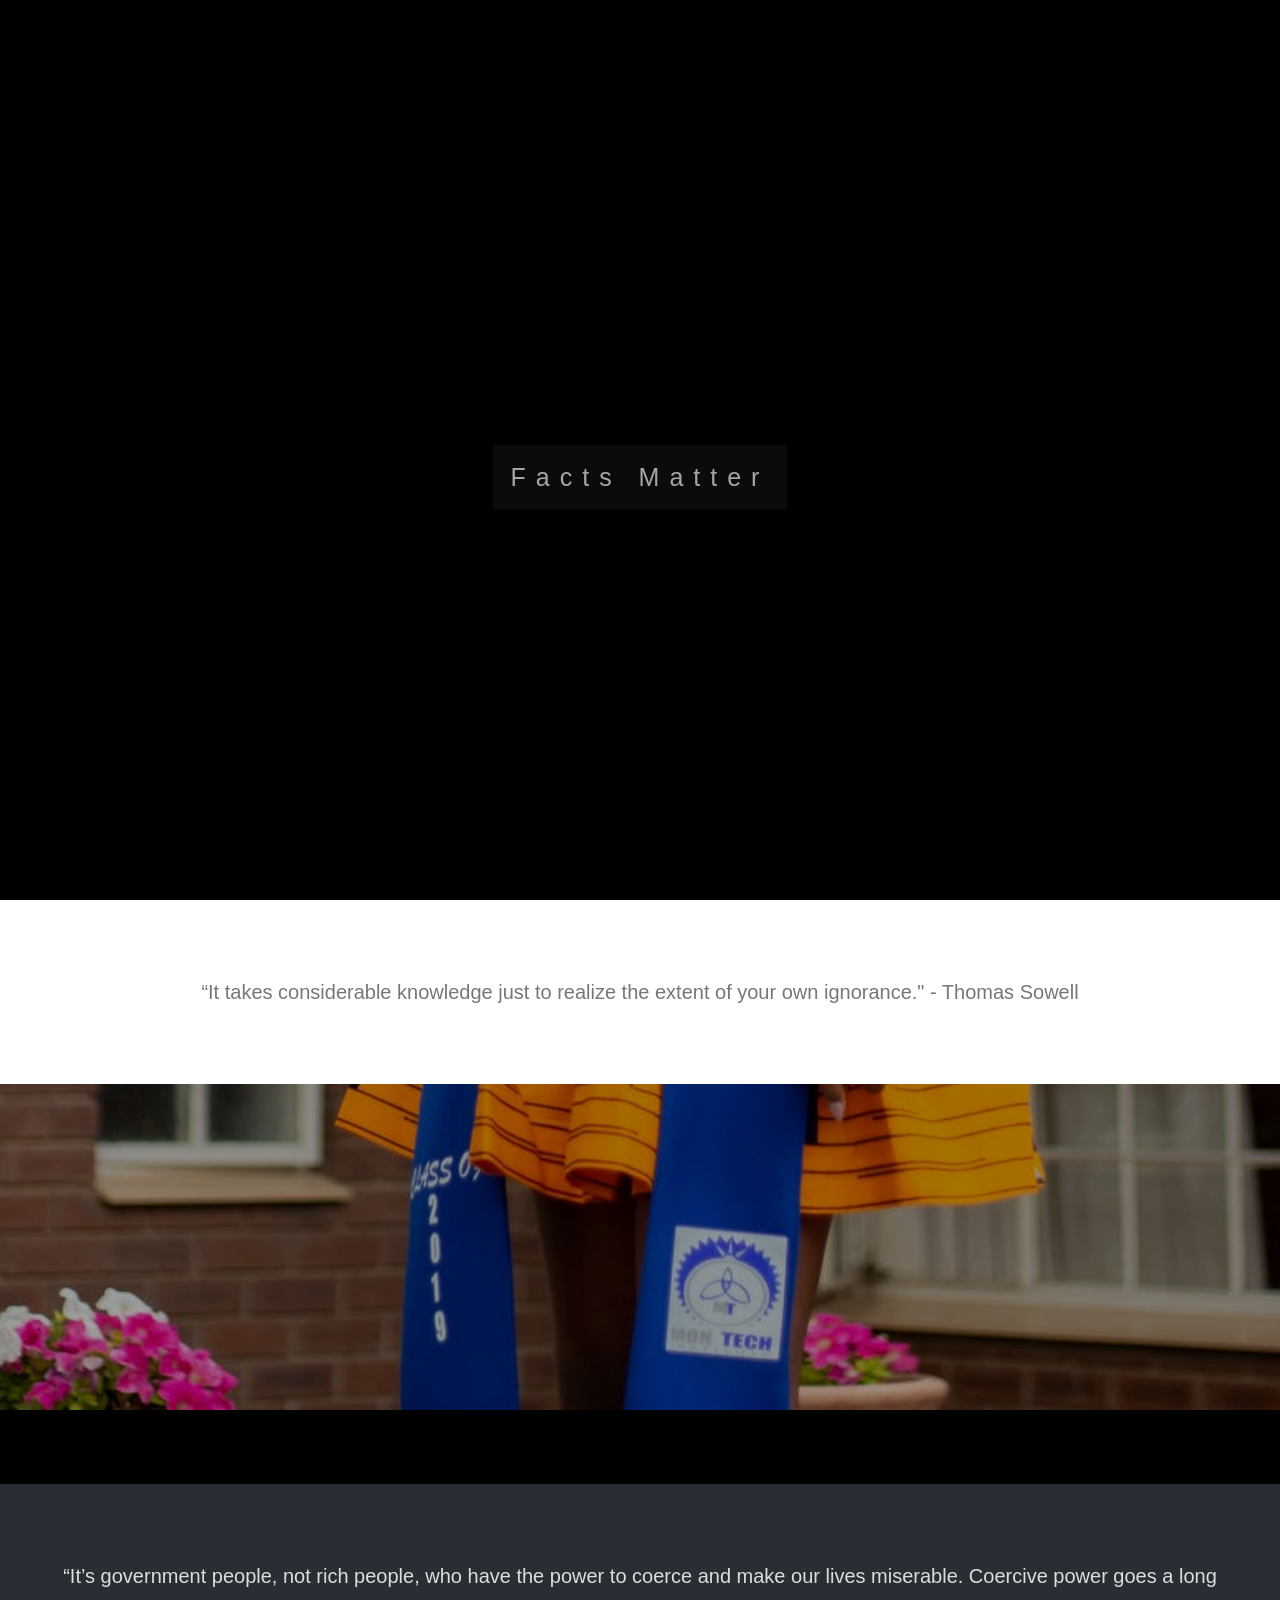
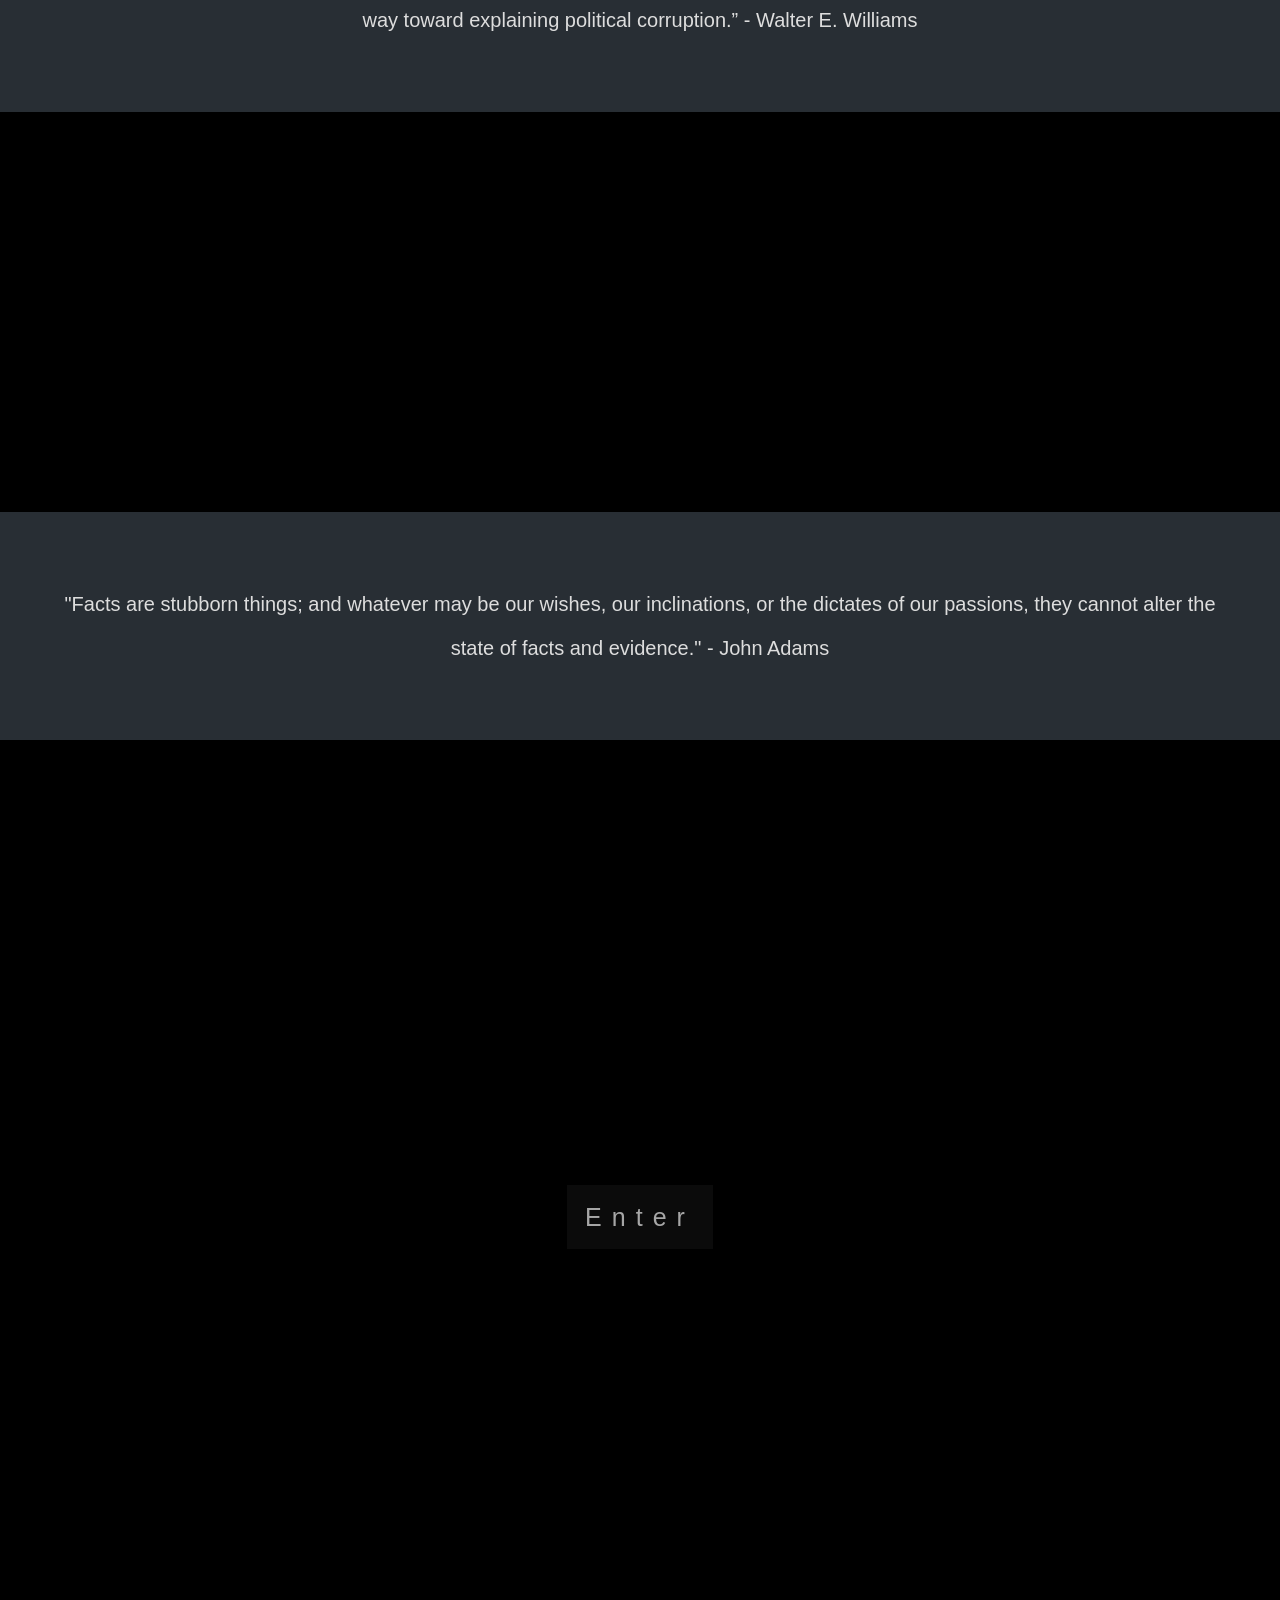
<file: index.html>
<!DOCTYPE html>
<html lang="en">
<head>
    <meta charset="UTF-8">
    <meta name="viewport" content="width=device-width, initial-scale=1.0">
    <title>Academic Tribune</title>
  <link rel="stylesheet" href="index.css">
</head>
<body>
    <div class="bgimg-1">
        <div class="caption">
        <span class="border">Facts Matter</span>
        </div>
      </div>
      
      <div style="color: #777;background-color:white;text-align:center; padding: 50px 50px;">
        <blockquote>“It takes considerable knowledge just to realize the extent of your own ignorance." - Thomas Sowell
         </blockquote>
      </div>
      
      <div class="bgimg-2">
        <div class="caption">
        </div>
      </div>
      
      <div style="position:relative;">
        <div style="color:#ddd;background-color:#282E34;text-align:center; padding: 50px 50px;">
        <p>“It’s government people, not rich people, who have the power to coerce and make our lives miserable. Coercive power goes a long way toward explaining political corruption.” - Walter E. Williams</p>
        </div>
      </div>
      
      <div class="bgimg-3">
        <div class="caption">
        </div>
      </div>
      
      <div style="position:relative;">
        <div style="color:#ddd;background-color:#282E34;text-align:center;padding:50px 50px;">
        <p>"Facts are stubborn things; and whatever may
            be our wishes, our inclinations, or the dictates
            of our passions, they cannot alter the state of
            facts and evidence." -
            John Adams </p>
        </div>
      </div>
      
      <div class="bgimg-1">
        <div class="caption">
          
        <span class="border">Enter</span>
        
        </div>
      </div>
</body>
</html>
</file>
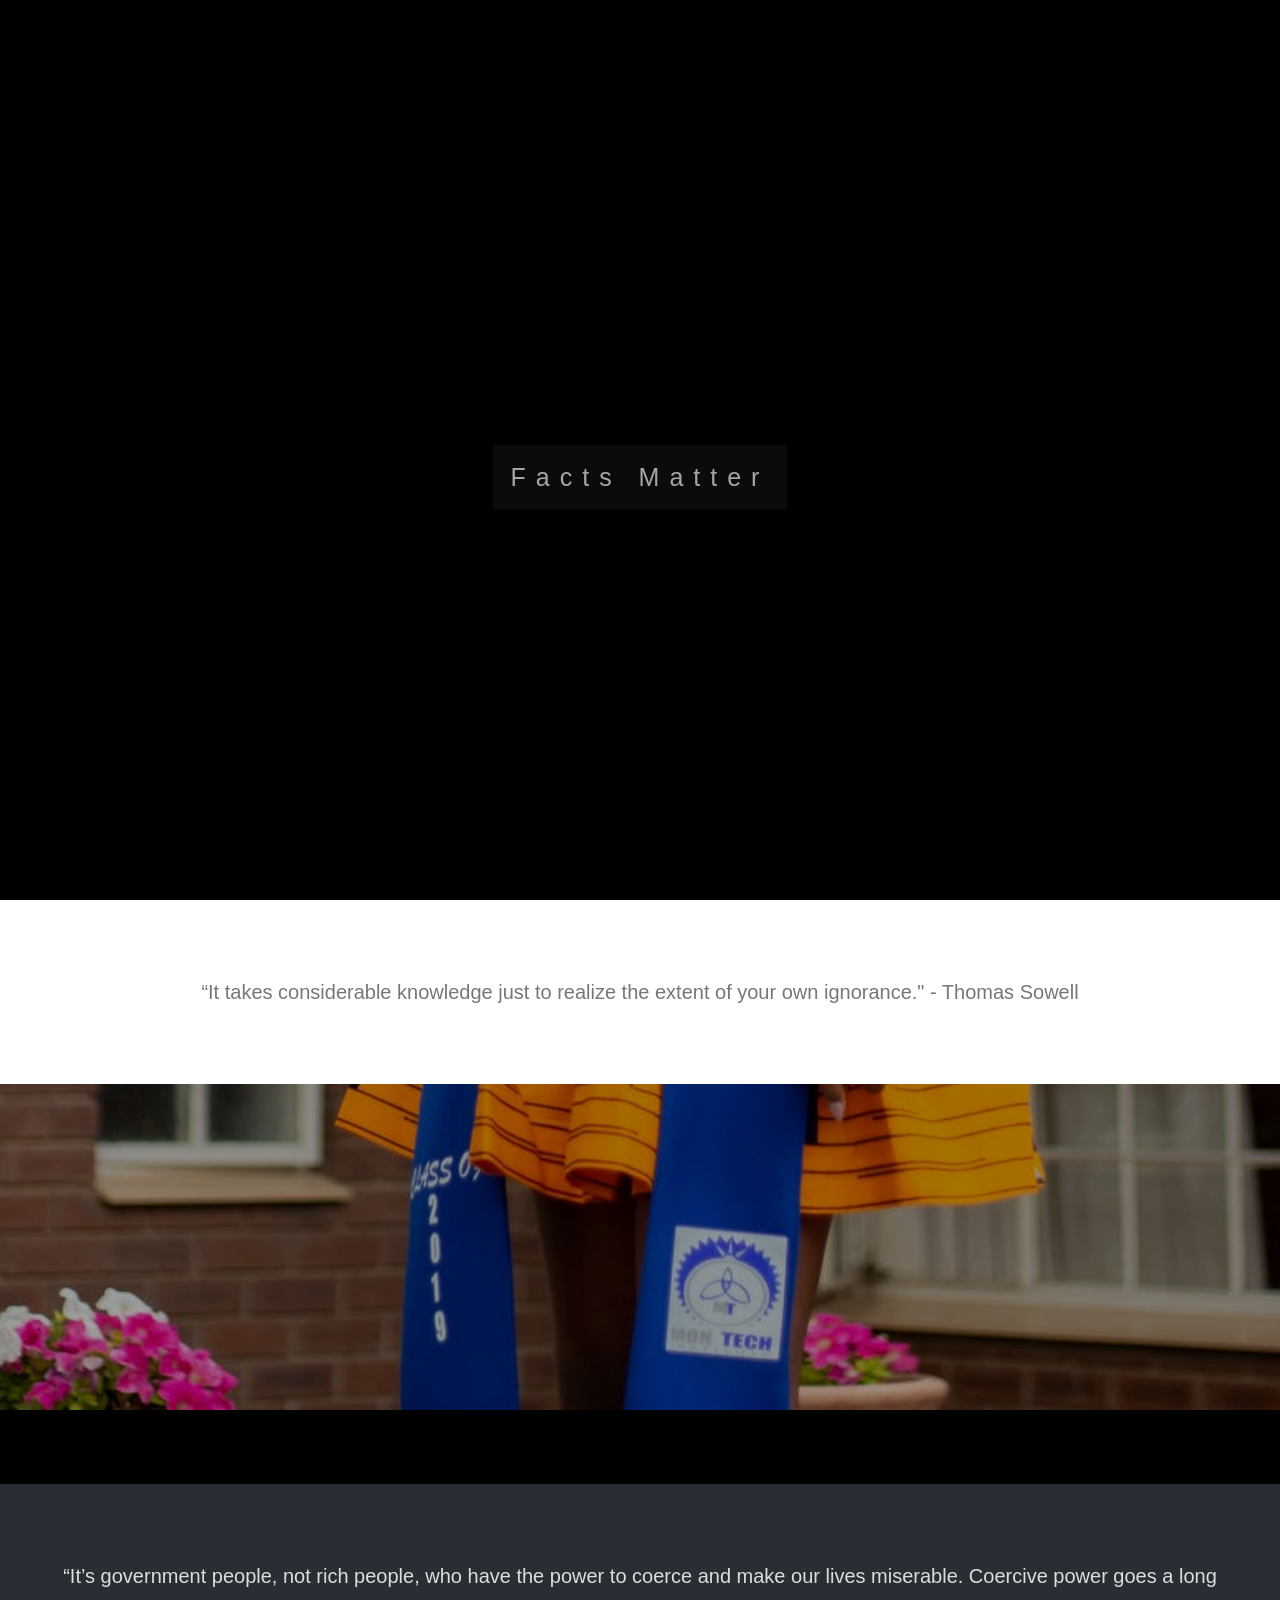
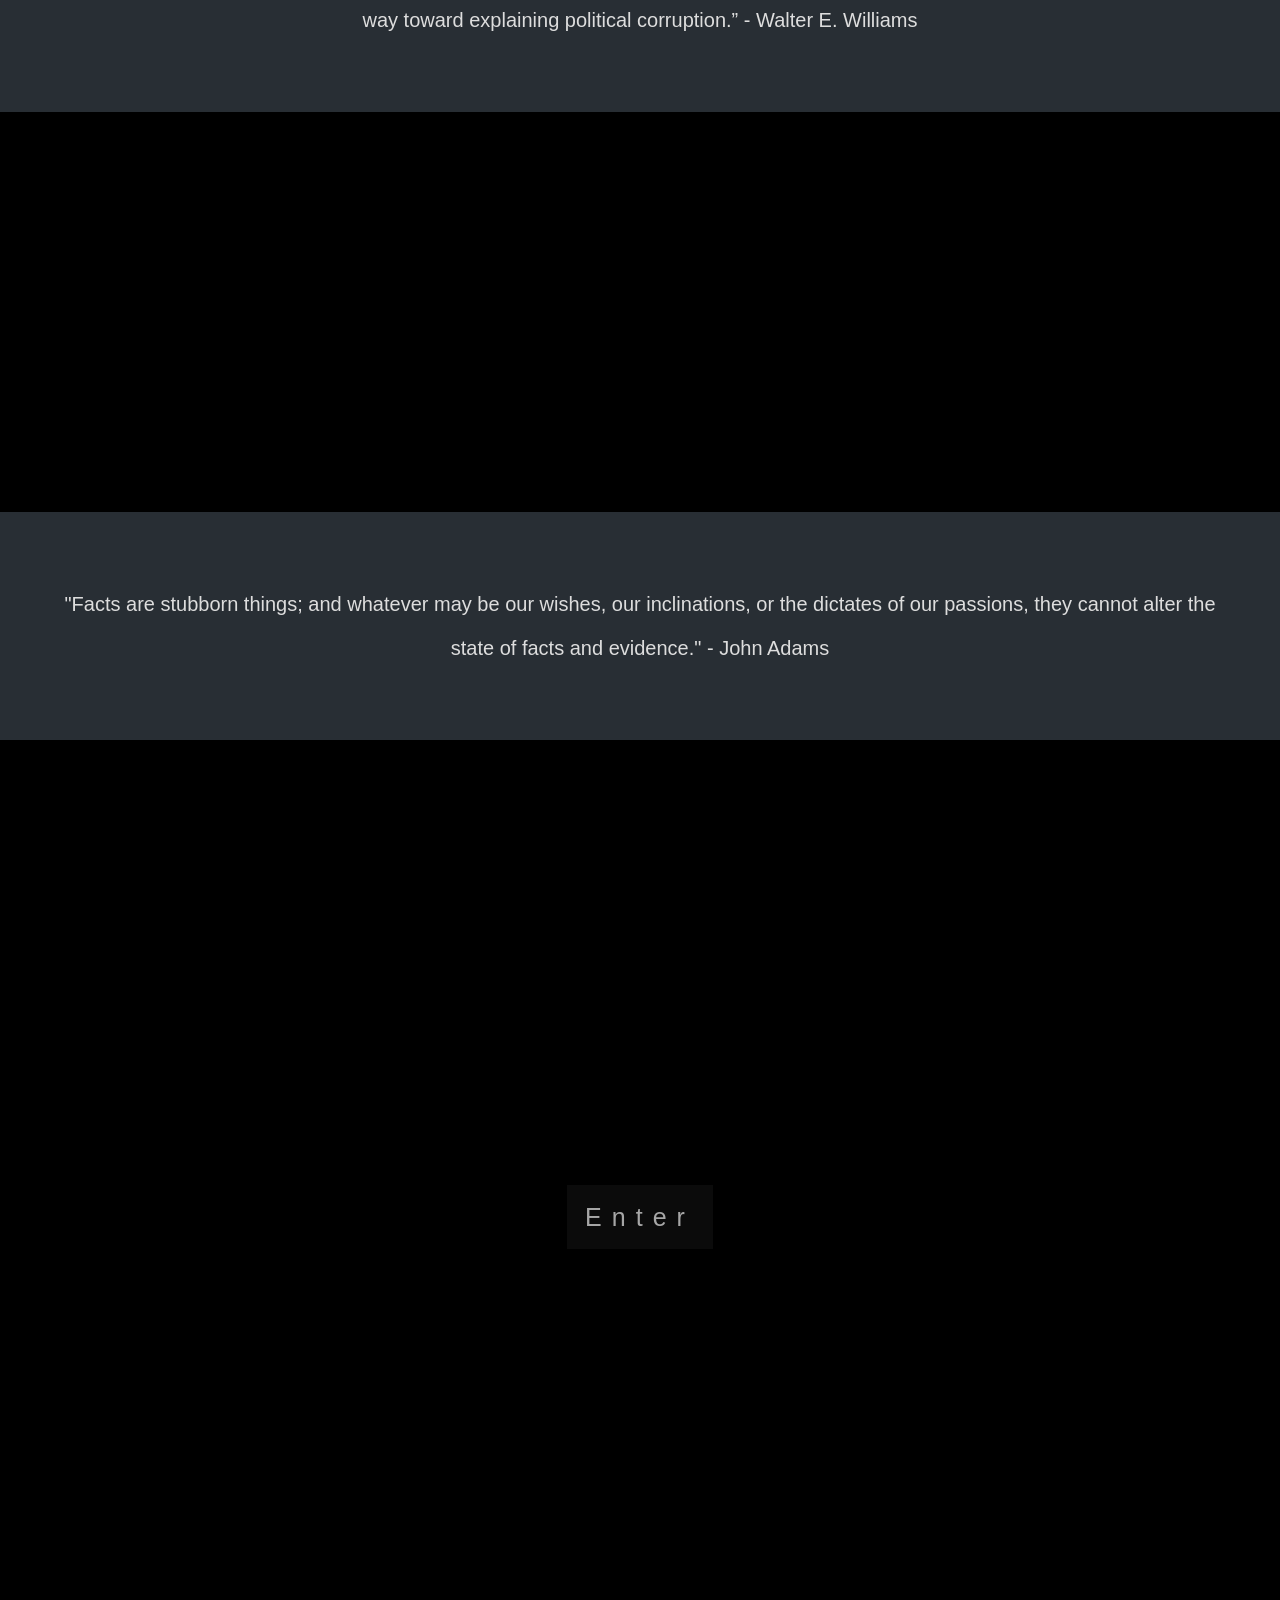
<file: Academic Tribunal/index.html>
<!DOCTYPE html>
<html lang="en">
<head>
    <meta charset="UTF-8">
    <meta name="viewport" content="width=device-width, initial-scale=1.0">
    <title>The Academic Tribunal</title>
  <link rel="stylesheet" href="index.css">
</head>
<body>
    <div class="bgimg-1">
        <div class="caption">
        <span class="border">Facts Matter</span>
        </div>
      </div>
      
      <div style="color: #777;background-color:white;text-align:center; padding: 50px 50px;">
        <blockquote>“It takes considerable knowledge just to realize the extent of your own ignorance." - Thomas Sowell
         </blockquote>
      </div>
      
      <div class="bgimg-2">
        <div class="caption">
        </div>
      </div>
      
      <div style="position:relative;">
        <div style="color:#ddd;background-color:#282E34;text-align:center; padding: 50px 50px;">
        <p>“It’s government people, not rich people, who have the power to coerce and make our lives miserable. Coercive power goes a long way toward explaining political corruption.” - Walter E. Williams</p>
        </div>
      </div>
      
      <div class="bgimg-3">
        <div class="caption">
        </div>
      </div>
      
      <div style="position:relative;">
        <div style="color:#ddd;background-color:#282E34;text-align:center;padding:50px 50px;">
        <p>"Facts are stubborn things; and whatever may
            be our wishes, our inclinations, or the dictates
            of our passions, they cannot alter the state of
            facts and evidence." -
            John Adams </p>
        </div>
      </div>
      
      <div class="bgimg-1">
        <div class="caption">
          <a href="about.html" style="text-decoration: none;">
        <span class="border">Enter</span>
        </a>
        </div>
      </div>
</body>
</html>
</file>
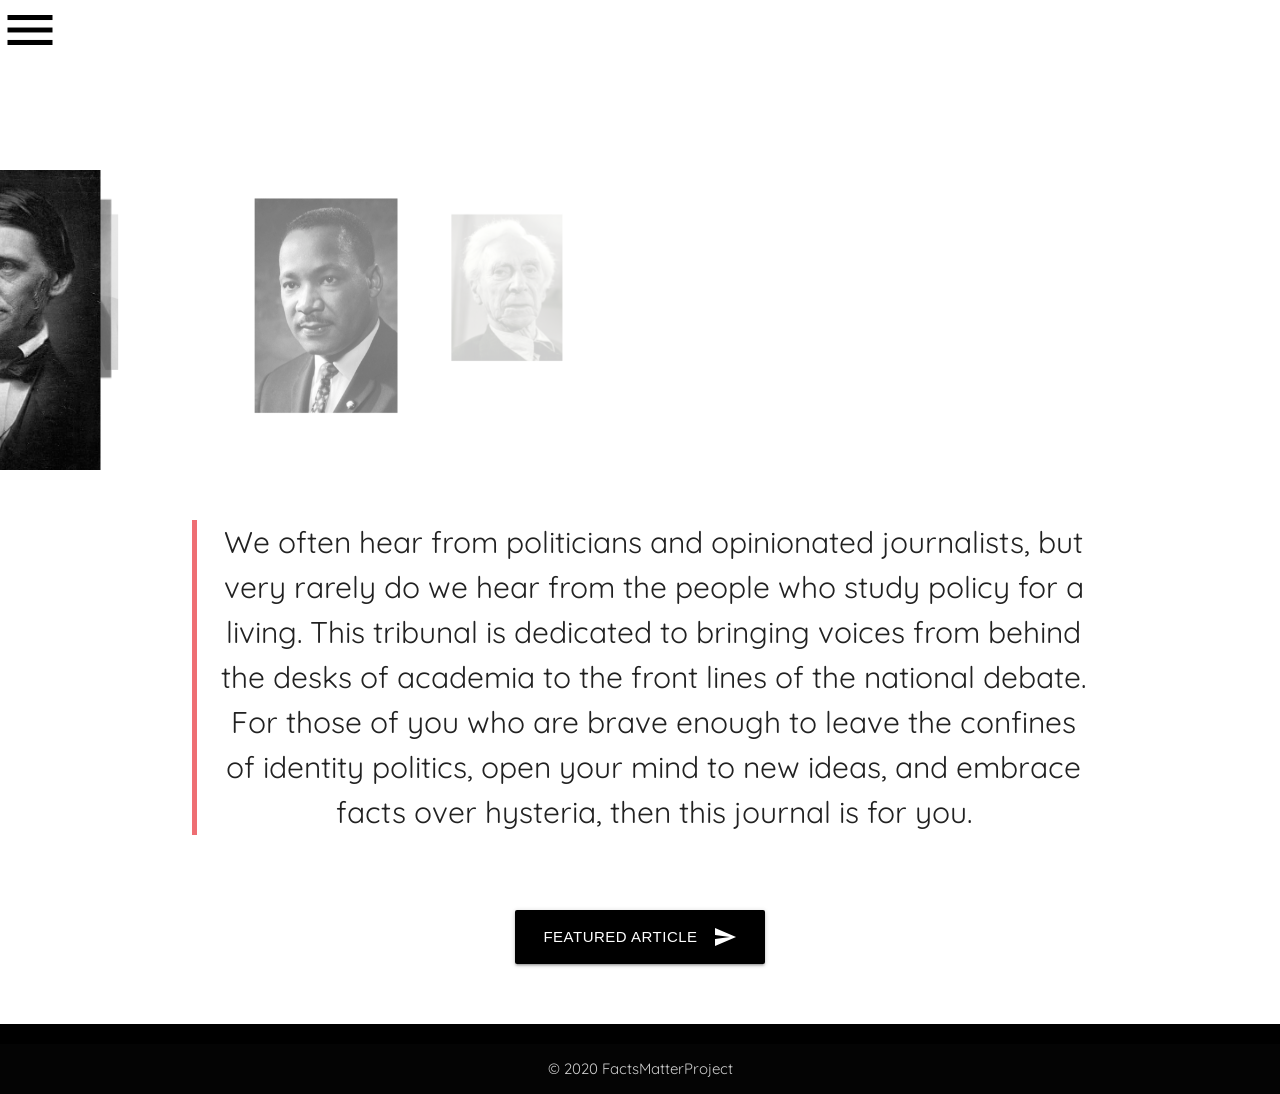
<file: about.html>
<!DOCTYPE html>
<html lang="en">
<head>
    <meta charset="UTF-8">
    <meta name="viewport" content="width=device-width, initial-scale=1.0">
    <title>Document</title>
    <link rel="stylesheet" href="grid.css">
    <script src="https://ajax.googleapis.com/ajax/libs/jquery/3.5.1/jquery.min.js"></script>
      <!-- Compiled and minified CSS -->
      <link rel="stylesheet" href="https://cdnjs.cloudflare.com/ajax/libs/materialize/1.0.0/css/materialize.min.css">

      <!-- Compiled and minified JavaScript -->
      <script src="https://cdnjs.cloudflare.com/ajax/libs/materialize/1.0.0/js/materialize.min.js"></script>
      <link href="https://fonts.googleapis.com/icon?family=Material+Icons" rel="stylesheet">
      <link href="https://fonts.googleapis.com/css2?family=Quicksand:wght@300&display=swap" rel="stylesheet">
   <script>
        $(document).ready(function(){
    $('.carousel').carousel();
  });

  $(document).ready(function(){
   $('.sidenav').sidenav();
 });
   </script>

     
</head>
<body>

  <ul id="slide-out" class="sidenav red">
    <li class="one"><a href="index.html">Home</a></li>
    <li><a href="about.html">About</a></li>
    <li><a id="menu" href="contact.html">Submit Op-Ed</a>
         <!-- Tap Target Structure -->
<div class="tap-target" data-target="menu">
<div class="tap-target-content">
  <h5>Title</h5>
  <p>A bunch of text</p>
</div>
</div>
      
    </li>
    <li><a href="privacypolicy.html">Privacy Policy</a></li>
    <li class="no-padding"></li>
    <hr class="hrline">
    <li class="one"><a href="blogarticle1.html">Featured Article</a></li>
    <li><a href="#!">Urban Economics</a></li>
    <li><a href="#!">Trade</a></li>
    <li><a href="#!">Environment</a></li>
    <li><a href="#!">Education Reform</a></li>
    <li><a href="#!">Social Security</a></li>
    <li><a href="#!">Taxes</a></li>
    

    <li class="no-padding"></li>
      </ul>

  <a href="#" data-target="slide-out" class="sidenav-trigger show-on-large"><i class="material-icons medium" style=
    "color: black;">menu</i></a>

    <div class="carousel">
        <a class="carousel-item" href="#one!"><img src="ralphwaldoemerson.jpg"></a>
        <a class="carousel-item" href="#two!"><img src="martinlutherkingjr.jpg"></a>
        <a class="carousel-item" href="#three!"><img src="bertrandrussell.jpg"></a>
        <a class="carousel-item" href="#four!"><img src="thomassowell.jpg"></a>
        <a class="carousel-item" href="#one!"><img src="Mariecurie.jpg"></a>
        <a class="carousel-item" href="#two!"><img src="blackwell.jpg"></a>
        <a class="carousel-item" href="#three!"><img src="emcsquared.jpg"></a>
        <a class="carousel-item" href="#four!"><img src="abelincoln.jpg"></a>
        <a class="carousel-item" href="#one!"><img src="gertycori.jpg"></a>
        <a class="carousel-item" href="#two!"><img src="elinorostrom.jpg"></a>
        <a class="carousel-item" href="#three!"><img src="marjoriebrown.jpg"></a>
        <a class="carousel-item" href="#four!"><img src="william dubois.jpg"></a>
        <a class="carousel-item" href="#four!"><img src="roger.jpg"></a>
        <a class="carousel-item" href="#four!"><img src="walterwilliams.jpg"></a>
        <a class="carousel-item" href="#four!"><img src="johnadams.jpg"></a>


      </div>
     
      <div class="container testhh">
      <blockquote style="font-family: 'Quicksand', sans-serif; font-size: 2.0rem;">We often hear from politicians and opinionated journalists, but very rarely do we hear from the people who study 
          policy for a living. This tribunal is dedicated to bringing voices from behind the desks of academia to the front lines of the national debate. 
        For those of you who are brave enough to leave the confines of identity politics, open your mind to new ideas, and 
        embrace facts over hysteria, then this journal is for you.   </blockquote>
   </div>

      <div class="row test">
          <div class=col1>
      <form action="blogarticle1.html">
      <button class="btn waves-effect waves-light btn-large black" type="submit" name="action">Featured Article
        <i class="material-icons right">send</i>
      </button>
    </form>
    </div>
    </div>

    <footer class="page-footer black footerstyle">
      <div class="footer-copyright">
        <div class="container">
        © 2020 FactsMatterProject
        </div>
      </div>
    </footer> 
</body>
</html>
</file>
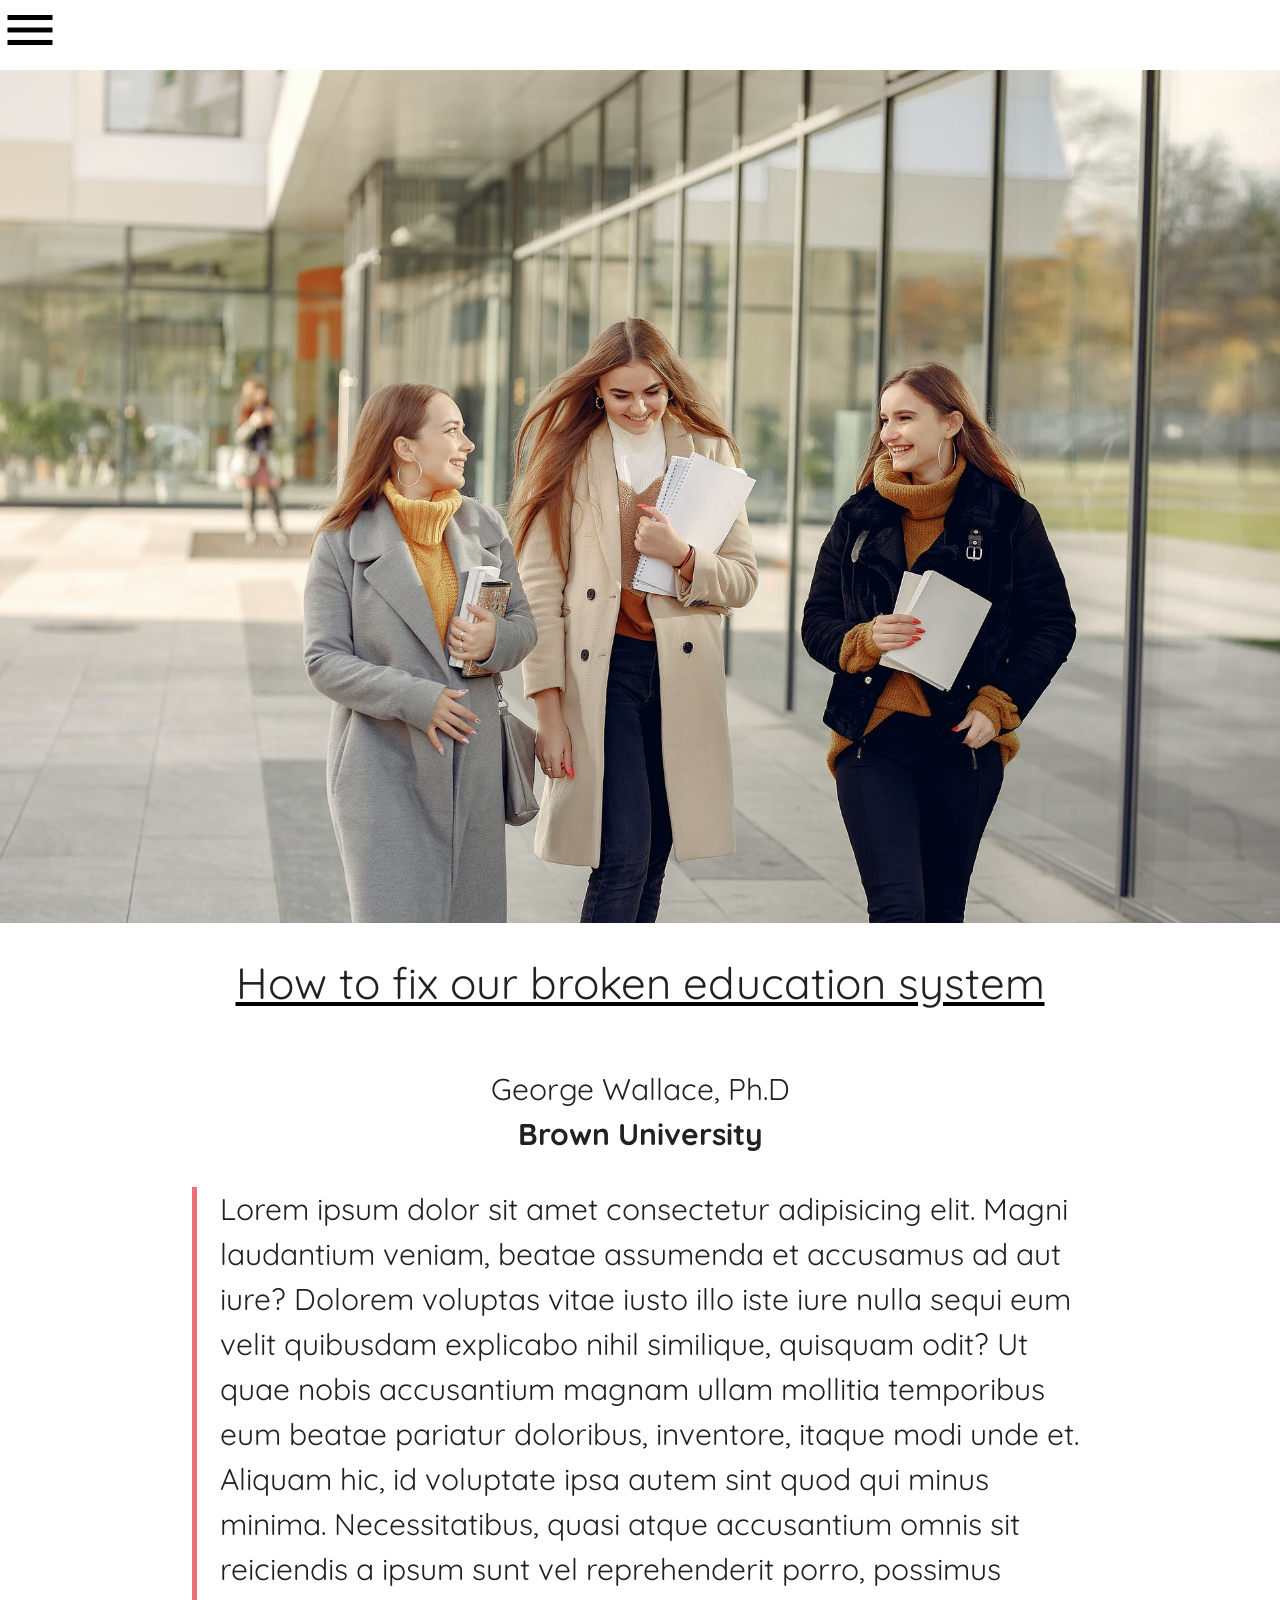
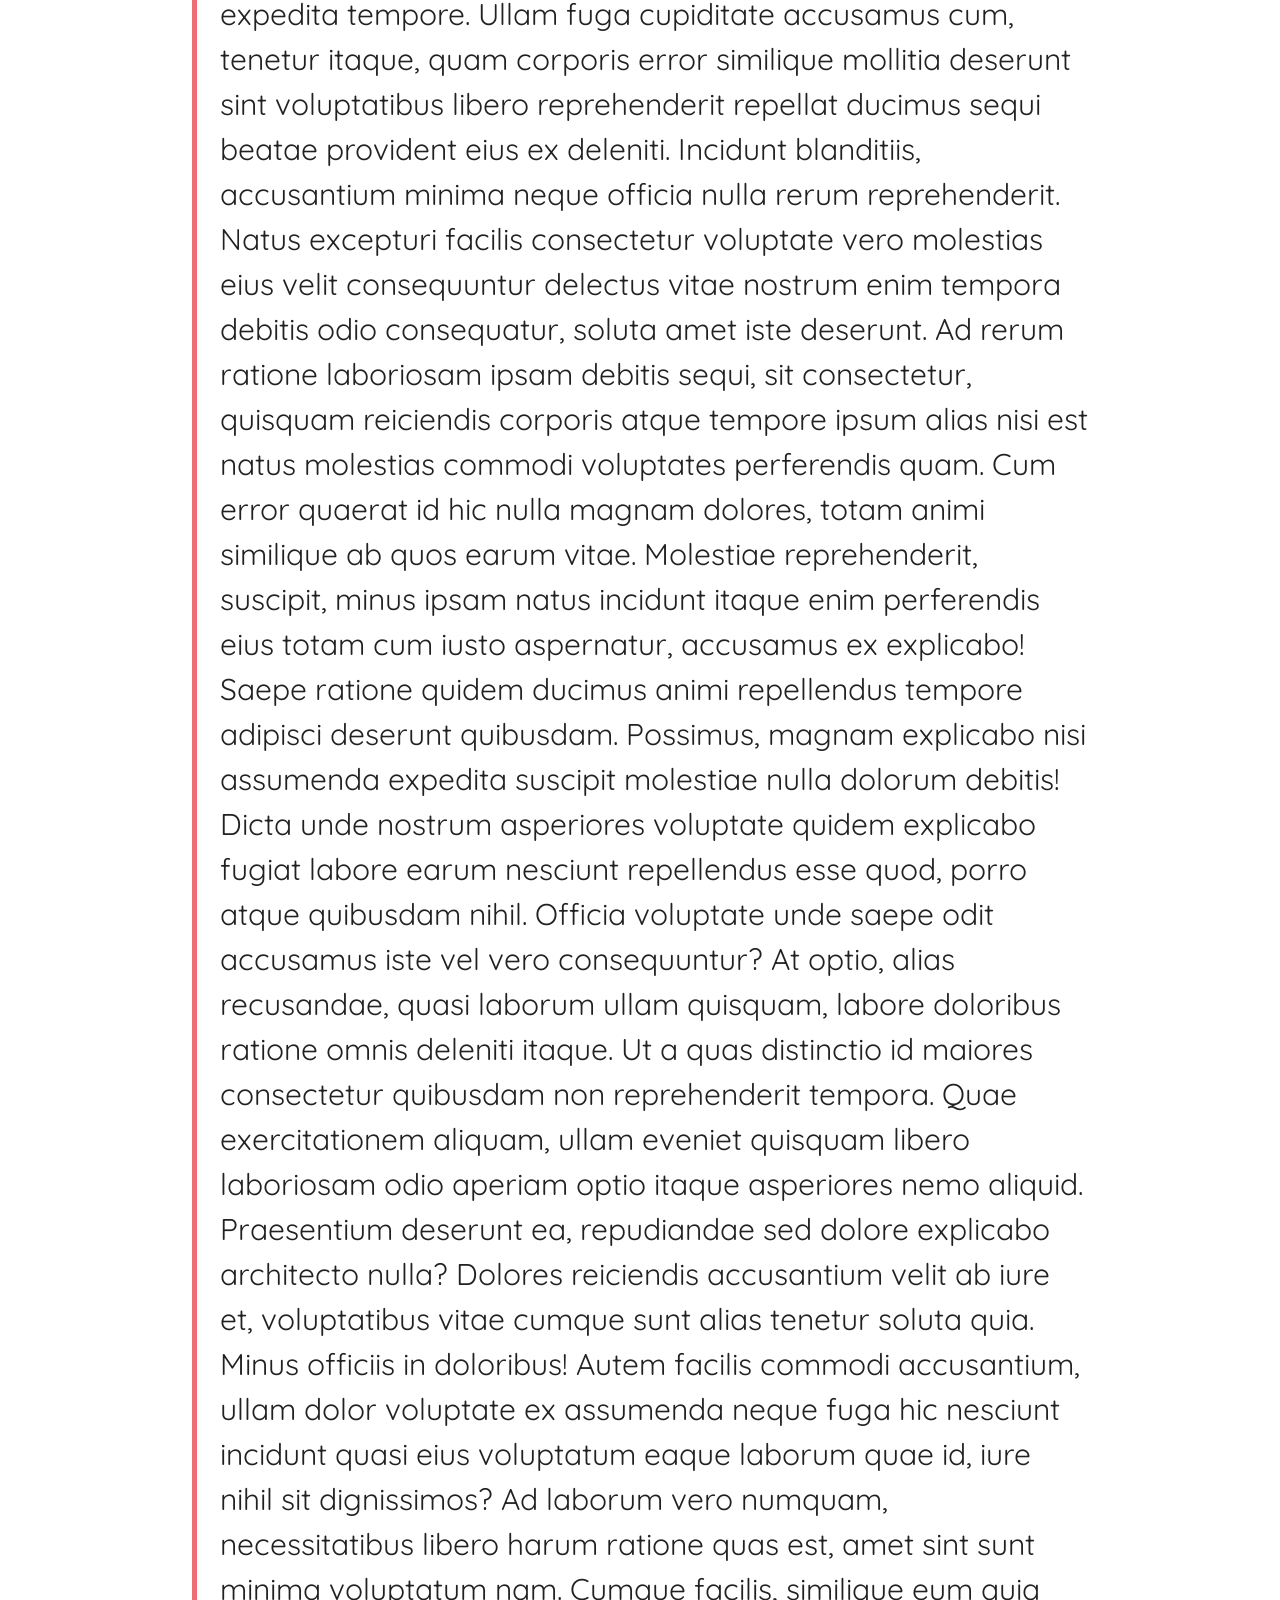
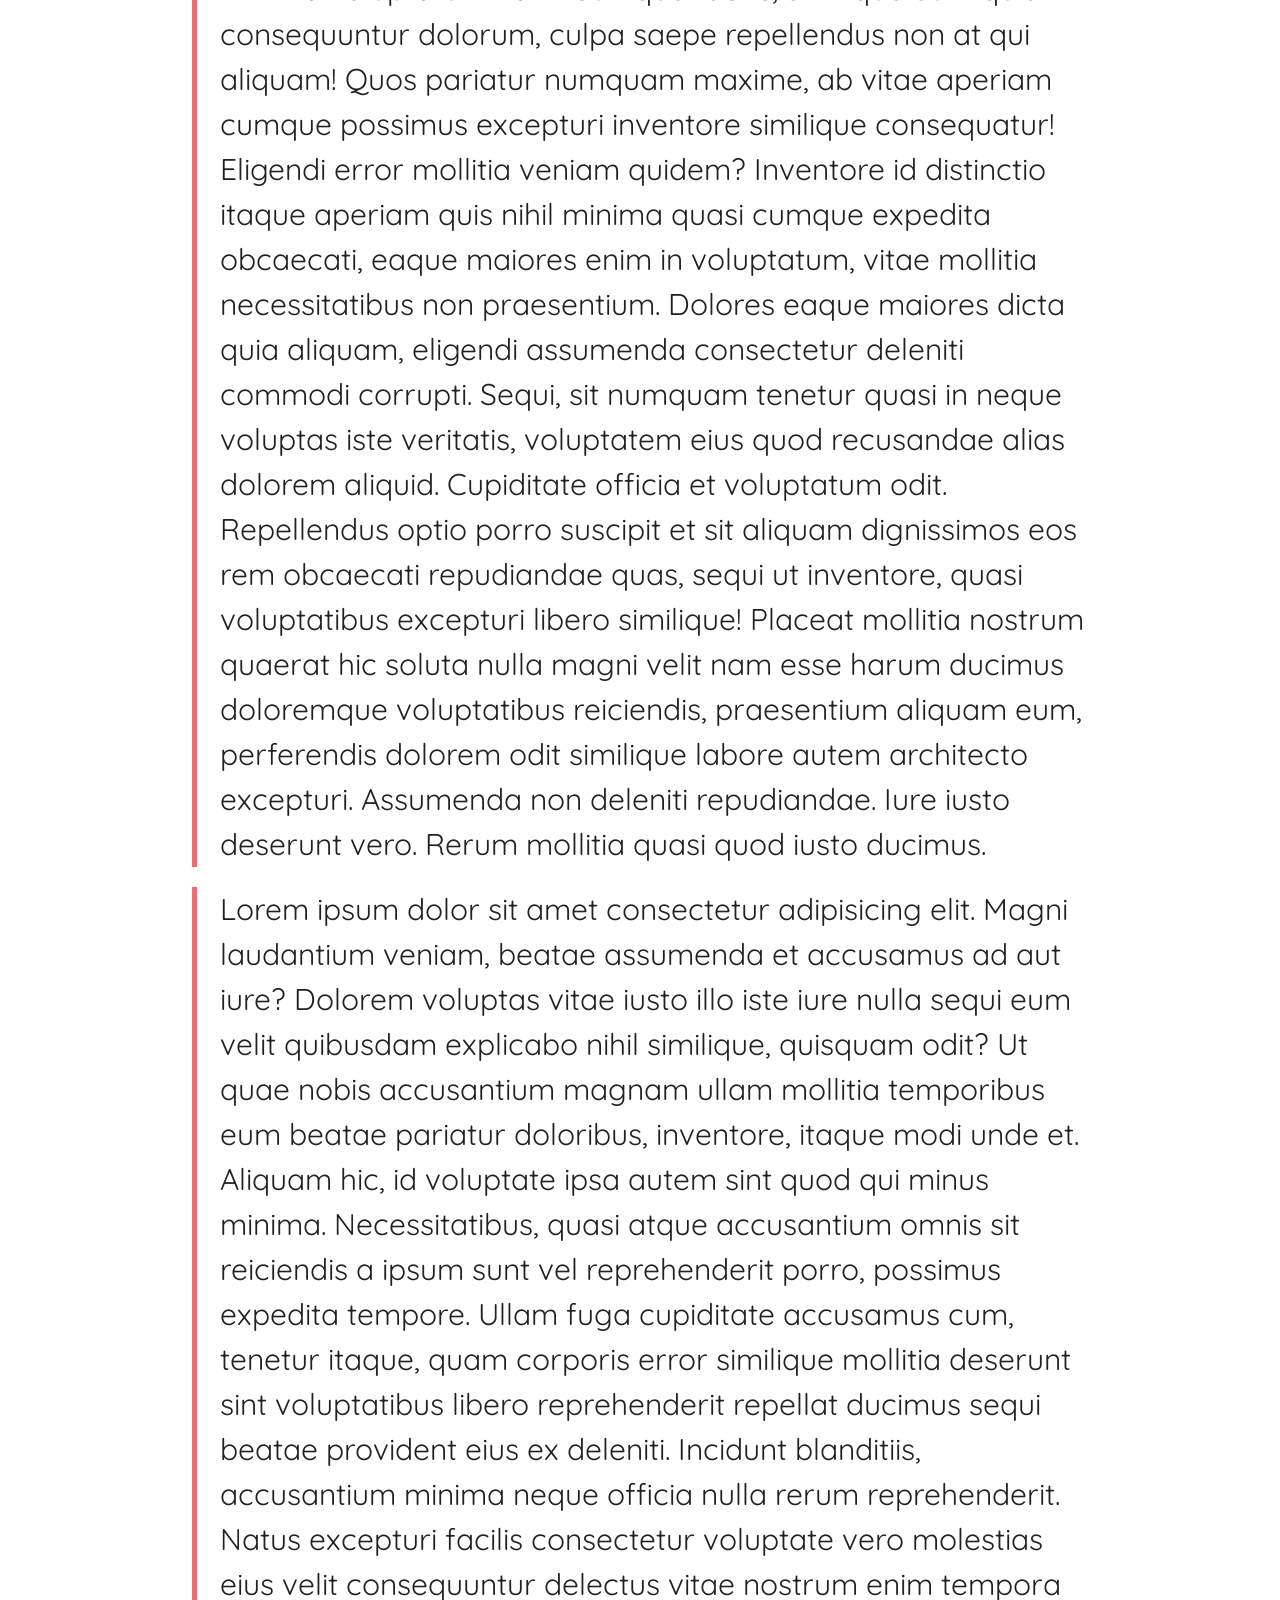
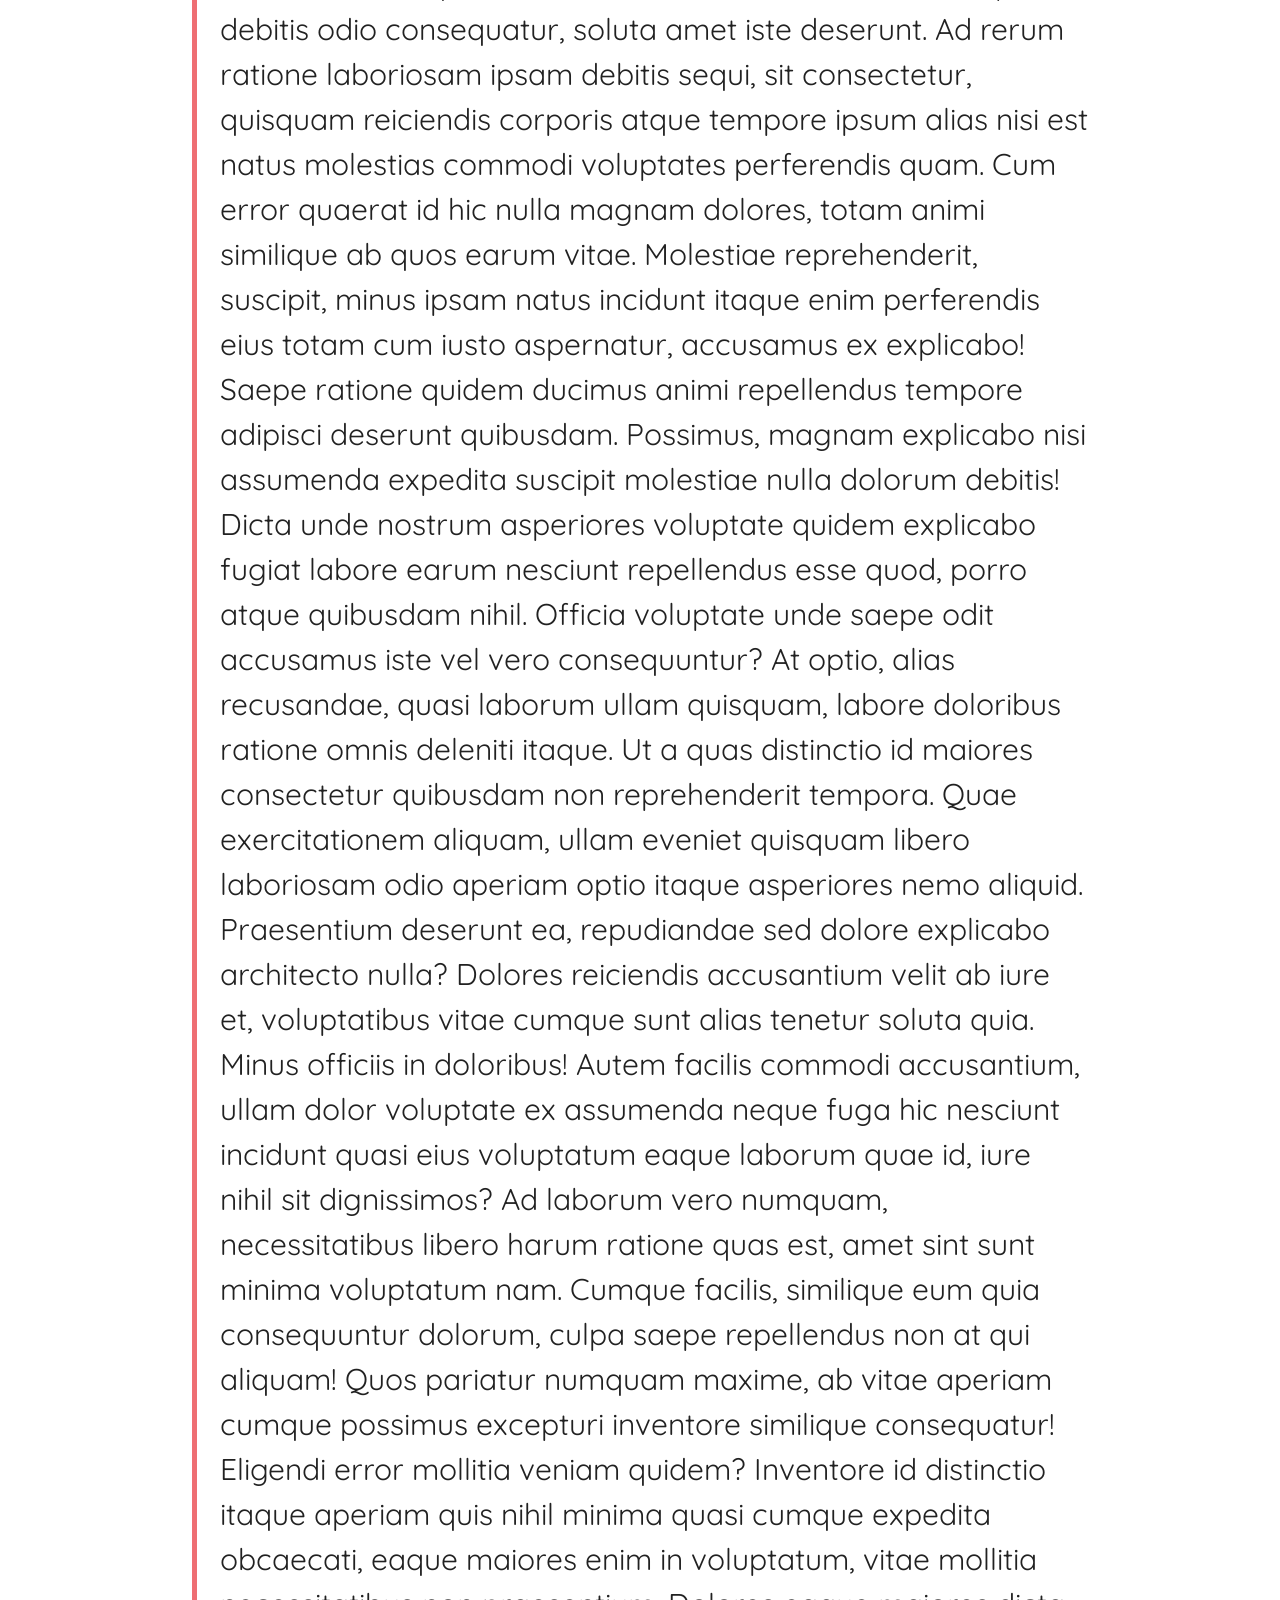
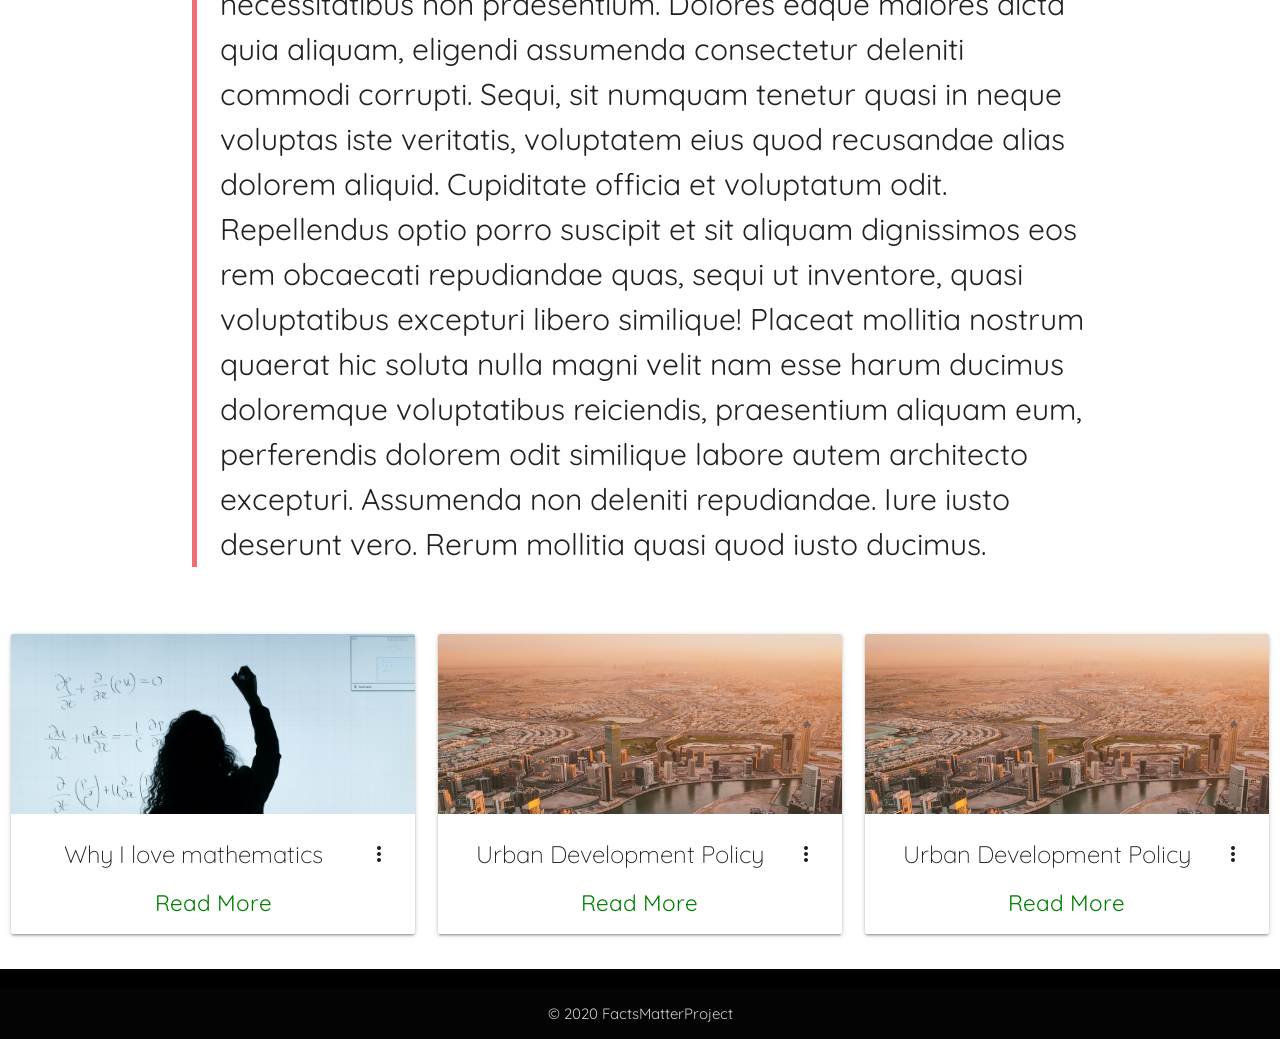
<file: blogarticle1.html>
<!DOCTYPE html>
<html lang="en">
<head>
    <meta charset="UTF-8">
    <meta name="viewport" content="width=device-width, initial-scale=1.0">
    <title>How to fix our broken education system</title>
    <script src="https://ajax.googleapis.com/ajax/libs/jquery/3.5.1/jquery.min.js"></script>
    <link rel="stylesheet" href="blogarticle.css">
    <link href="https://fonts.googleapis.com/icon?family=Material+Icons" rel="stylesheet">
     <link rel="stylesheet" href="https://cdnjs.cloudflare.com/ajax/libs/materialize/1.0.0/css/materialize.min.css">
     <script src="https://cdnjs.cloudflare.com/ajax/libs/materialize/1.0.0/js/materialize.min.js"></script>
     <link href="https://fonts.googleapis.com/css2?family=Quicksand:wght@300&display=swap" rel="stylesheet">
     <script>
      $(document).ready(function(){
   $('.sidenav').sidenav();
 });

 </script>
    
    </head>
<body>
  <ul id="slide-out" class="sidenav red">
    <li class="one"><a href="index.html">Home</a></li>
        <li><a href="about.html">About</a></li>
        <li><a id="menu" href="contact.html">Submit Op-Ed</a>
         <!-- Tap Target Structure -->
<div class="tap-target" data-target="menu">
<div class="tap-target-content">
  <h5>Title</h5>
  <p>A bunch of text</p>
</div>
</div>
      
    </li>
    <li><a href="privacypolicy.html">Privacy Policy</a></li>
    <li class="no-padding"></li>
    <hr class="hrline">
    <li class="one"><a href="blogarticle1.html">Featured Article</a></li>
    <li><a href="#!">Urban Economics</a></li>
    <li><a href="#!">Trade</a></li>
    <li><a href="#!">Environment</a></li>
    <li><a href="#!">Education Reform</a></li>
    <li><a href="#!">Social Security</a></li>
    <li><a href="#!">Taxes</a></li>
    

    <li class="no-padding"></li>
      </ul>

  <a href="#" data-target="slide-out" class="sidenav-trigger show-on-large"><i class="material-icons medium" style=
    "color: black;">menu</i></a>

      <img class="responsive-img" src="photo4.jpeg">

      <div class="container">
     <h3>
         How to fix our broken education system
     </h3>
     <p>George Wallace, Ph.D<br><span><b>Brown University</b></span></p>
     
     <blockquote>
         Lorem ipsum dolor sit amet consectetur adipisicing elit. Magni laudantium 
         veniam, beatae assumenda et accusamus ad aut iure? Dolorem voluptas vitae 
         iusto illo iste iure nulla sequi eum velit quibusdam explicabo nihil 
         similique, quisquam odit? Ut quae nobis accusantium magnam ullam mollitia 
         temporibus eum beatae pariatur doloribus, inventore, itaque modi unde et. 
         Aliquam hic, id voluptate ipsa autem sint quod qui minus minima. 
         Necessitatibus, quasi atque accusantium omnis sit reiciendis a ipsum sunt 
         vel reprehenderit porro, possimus expedita tempore. Ullam fuga cupiditate 
         accusamus cum, tenetur itaque, quam corporis error similique mollitia 
         deserunt sint voluptatibus libero reprehenderit repellat ducimus sequi beatae
         provident eius ex deleniti. Incidunt blanditiis, accusantium minima neque 
         officia nulla rerum reprehenderit. Natus excepturi facilis consectetur 
         voluptate vero molestias eius velit consequuntur delectus vitae nostrum enim 
         tempora debitis odio consequatur, soluta amet iste deserunt. Ad rerum ratione 
         laboriosam ipsam debitis sequi, sit consectetur, quisquam reiciendis corporis
          atque tempore ipsum alias nisi est natus molestias commodi voluptates 
          perferendis quam. Cum error quaerat id hic nulla magnam dolores, totam animi 
          similique ab quos earum vitae. Molestiae reprehenderit, suscipit, minus ipsam
           natus incidunt itaque enim perferendis eius totam cum iusto aspernatur, 
           accusamus ex explicabo! Saepe ratione quidem ducimus animi repellendus 
           tempore adipisci deserunt quibusdam. Possimus, magnam explicabo nisi 
           assumenda expedita suscipit molestiae nulla dolorum debitis! Dicta unde 
           nostrum asperiores voluptate quidem explicabo fugiat labore earum nesciunt 
           repellendus esse quod, porro atque quibusdam nihil. Officia voluptate unde 
           saepe odit accusamus iste vel vero consequuntur? At optio, alias recusandae,
            quasi laborum ullam quisquam, labore doloribus ratione omnis deleniti 
            itaque. Ut a quas distinctio id maiores consectetur quibusdam non 
            reprehenderit tempora. Quae exercitationem aliquam, ullam eveniet quisquam 
            libero laboriosam odio aperiam optio itaque asperiores nemo aliquid. 
            Praesentium deserunt ea, repudiandae sed dolore explicabo architecto nulla?
             Dolores reiciendis accusantium velit ab iure et, voluptatibus vitae cumque
              sunt alias tenetur soluta quia. Minus officiis in doloribus! 
              Autem facilis commodi accusantium, ullam dolor voluptate ex assumenda 
              neque fuga hic nesciunt incidunt quasi eius voluptatum eaque laborum quae 
              id, iure nihil sit dignissimos? Ad laborum vero numquam, necessitatibus 
              libero harum ratione quas est, amet sint sunt minima voluptatum nam. 
              Cumque facilis, similique eum quia consequuntur dolorum, culpa saepe 
              repellendus non at qui aliquam! Quos pariatur numquam maxime, ab vitae 
              aperiam cumque possimus excepturi inventore similique consequatur! 
              Eligendi error mollitia veniam quidem? Inventore id distinctio itaque 
              aperiam quis nihil minima quasi cumque expedita obcaecati, eaque maiores 
              enim in voluptatum, vitae mollitia necessitatibus non praesentium. 
              Dolores eaque maiores dicta quia aliquam, eligendi assumenda consectetur 
              deleniti commodi corrupti. Sequi, sit numquam tenetur quasi in neque 
              voluptas iste veritatis, voluptatem eius quod recusandae alias dolorem 
              aliquid. Cupiditate officia et voluptatum odit. Repellendus optio porro 
              suscipit et sit aliquam dignissimos eos rem obcaecati repudiandae quas, 
              sequi ut inventore, quasi voluptatibus excepturi libero similique! 
              Placeat mollitia nostrum quaerat hic soluta nulla magni velit nam esse 
              harum ducimus doloremque voluptatibus reiciendis, praesentium aliquam eum, 
              perferendis dolorem odit similique labore autem architecto excepturi. 
              Assumenda non deleniti repudiandae. Iure iusto deserunt vero. 
              Rerum mollitia quasi quod iusto ducimus.
     </blockquote>
     <blockquote>
        Lorem ipsum dolor sit amet consectetur adipisicing elit. Magni laudantium 
        veniam, beatae assumenda et accusamus ad aut iure? Dolorem voluptas vitae 
        iusto illo iste iure nulla sequi eum velit quibusdam explicabo nihil 
        similique, quisquam odit? Ut quae nobis accusantium magnam ullam mollitia 
        temporibus eum beatae pariatur doloribus, inventore, itaque modi unde et. 
        Aliquam hic, id voluptate ipsa autem sint quod qui minus minima. 
        Necessitatibus, quasi atque accusantium omnis sit reiciendis a ipsum sunt 
        vel reprehenderit porro, possimus expedita tempore. Ullam fuga cupiditate 
        accusamus cum, tenetur itaque, quam corporis error similique mollitia 
        deserunt sint voluptatibus libero reprehenderit repellat ducimus sequi beatae
        provident eius ex deleniti. Incidunt blanditiis, accusantium minima neque 
        officia nulla rerum reprehenderit. Natus excepturi facilis consectetur 
        voluptate vero molestias eius velit consequuntur delectus vitae nostrum enim 
        tempora debitis odio consequatur, soluta amet iste deserunt. Ad rerum ratione 
        laboriosam ipsam debitis sequi, sit consectetur, quisquam reiciendis corporis
         atque tempore ipsum alias nisi est natus molestias commodi voluptates 
         perferendis quam. Cum error quaerat id hic nulla magnam dolores, totam animi 
         similique ab quos earum vitae. Molestiae reprehenderit, suscipit, minus ipsam
          natus incidunt itaque enim perferendis eius totam cum iusto aspernatur, 
          accusamus ex explicabo! Saepe ratione quidem ducimus animi repellendus 
          tempore adipisci deserunt quibusdam. Possimus, magnam explicabo nisi 
          assumenda expedita suscipit molestiae nulla dolorum debitis! Dicta unde 
          nostrum asperiores voluptate quidem explicabo fugiat labore earum nesciunt 
          repellendus esse quod, porro atque quibusdam nihil. Officia voluptate unde 
          saepe odit accusamus iste vel vero consequuntur? At optio, alias recusandae,
           quasi laborum ullam quisquam, labore doloribus ratione omnis deleniti 
           itaque. Ut a quas distinctio id maiores consectetur quibusdam non 
           reprehenderit tempora. Quae exercitationem aliquam, ullam eveniet quisquam 
           libero laboriosam odio aperiam optio itaque asperiores nemo aliquid. 
           Praesentium deserunt ea, repudiandae sed dolore explicabo architecto nulla?
            Dolores reiciendis accusantium velit ab iure et, voluptatibus vitae cumque
             sunt alias tenetur soluta quia. Minus officiis in doloribus! 
             Autem facilis commodi accusantium, ullam dolor voluptate ex assumenda 
             neque fuga hic nesciunt incidunt quasi eius voluptatum eaque laborum quae 
             id, iure nihil sit dignissimos? Ad laborum vero numquam, necessitatibus 
             libero harum ratione quas est, amet sint sunt minima voluptatum nam. 
             Cumque facilis, similique eum quia consequuntur dolorum, culpa saepe 
             repellendus non at qui aliquam! Quos pariatur numquam maxime, ab vitae 
             aperiam cumque possimus excepturi inventore similique consequatur! 
             Eligendi error mollitia veniam quidem? Inventore id distinctio itaque 
             aperiam quis nihil minima quasi cumque expedita obcaecati, eaque maiores 
             enim in voluptatum, vitae mollitia necessitatibus non praesentium. 
             Dolores eaque maiores dicta quia aliquam, eligendi assumenda consectetur 
             deleniti commodi corrupti. Sequi, sit numquam tenetur quasi in neque 
             voluptas iste veritatis, voluptatem eius quod recusandae alias dolorem 
             aliquid. Cupiditate officia et voluptatum odit. Repellendus optio porro 
             suscipit et sit aliquam dignissimos eos rem obcaecati repudiandae quas, 
             sequi ut inventore, quasi voluptatibus excepturi libero similique! 
             Placeat mollitia nostrum quaerat hic soluta nulla magni velit nam esse 
             harum ducimus doloremque voluptatibus reiciendis, praesentium aliquam eum, 
             perferendis dolorem odit similique labore autem architecto excepturi. 
             Assumenda non deleniti repudiandae. Iure iusto deserunt vero. 
             Rerum mollitia quasi quod iusto ducimus.
    </blockquote>
    </div>
<div class="row cardrow">
<div class="col s12 m12 l4">
    <div class="card small">
        <div class="card-image">
            <img src="photo8.jpg">
          </div>
          <div class="card-content">
            <span class="card-title activator grey-text text-darken-4">Why I love mathematics<i class="material-icons right">more_vert</i></span>
            <p><a href="blogarticle2.html" class="readmorelink">Read More</a></p>
          </div>
          <div class="card-reveal">
            <span class="card-title grey-text text-darken-4"><i class="material-icons right">close</i></span>
            <p class="revealtext">Joe Smith is a nobel price winner in mathematics and professor emeritus at the Massachusetts Institue of Technology. 
                He has published over 35 books, and has a weekly podcast titled: 'numbers dont lie'. 
            </p>
          </div>
      </div>
</div>
<div class="col s12 m12 l4">
    <div class="card small">
        <div class="card-image">
            <img src="photo9.jpg">
          </div>
<div class="card-content">
    <span class="card-title activator grey-text text-darken-4">Urban Development Policy<i class="material-icons right">more_vert</i></span>
    <p><a href="blogarticle2.html" class="readmorelink">Read More</a></p>
  </div>
  <div class="card-reveal">
    <span class="card-title grey-text text-darken-4"><i class="material-icons right">close</i></span>
    <p class="revealtext">Michael John is a Professor Emeritus at Brown University where he has taught public policy and urban economics for over 40 years.</p>
  </div>
</div>
      </div>
      <div class="col s12 m12 l4">
        <div class="card small">
            <div class="card-image">
                <img src="photo9.jpg">
              </div>
    <div class="card-content">
        <span class="card-title activator grey-text text-darken-4">Urban Development Policy<i class="material-icons right">more_vert</i></span>
        <p><a href="blogarticle2.html" class="readmorelink">Read More</a></p>
      </div>
      <div class="card-reveal">
        <span class="card-title grey-text text-darken-4"><i class="material-icons right">close</i></span>
        <p class="revealtext">Michael John is a Professor Emeritus at Brown University where he has taught public policy and urban economics for over 40 years.</p>
      </div>
    </div>
          </div>
</div>
</div>


    
      <footer class="page-footer black footerstyle">
      <div class="footer-copyright">
        <div class="container">
        © 2020 FactsMatterProject
        </div>
      </div>
    </footer> 
</body>
</html>
</file>
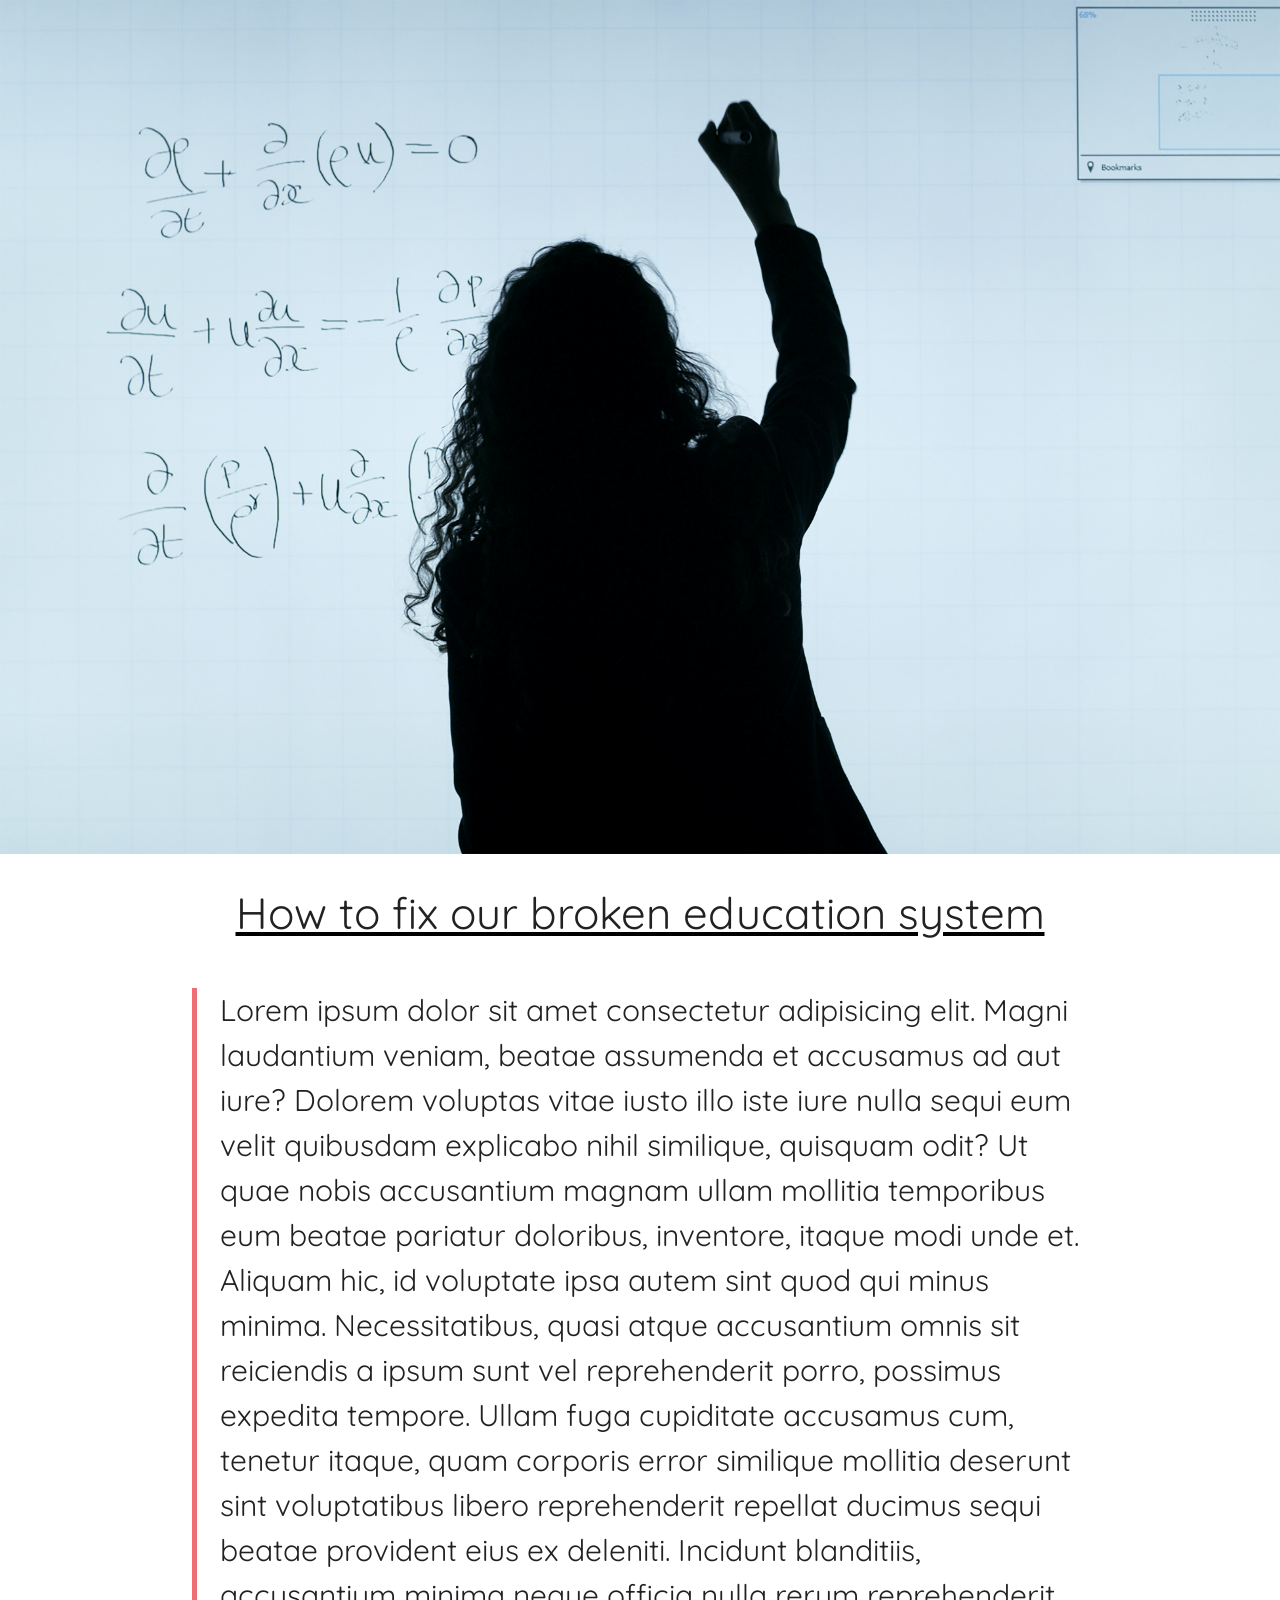
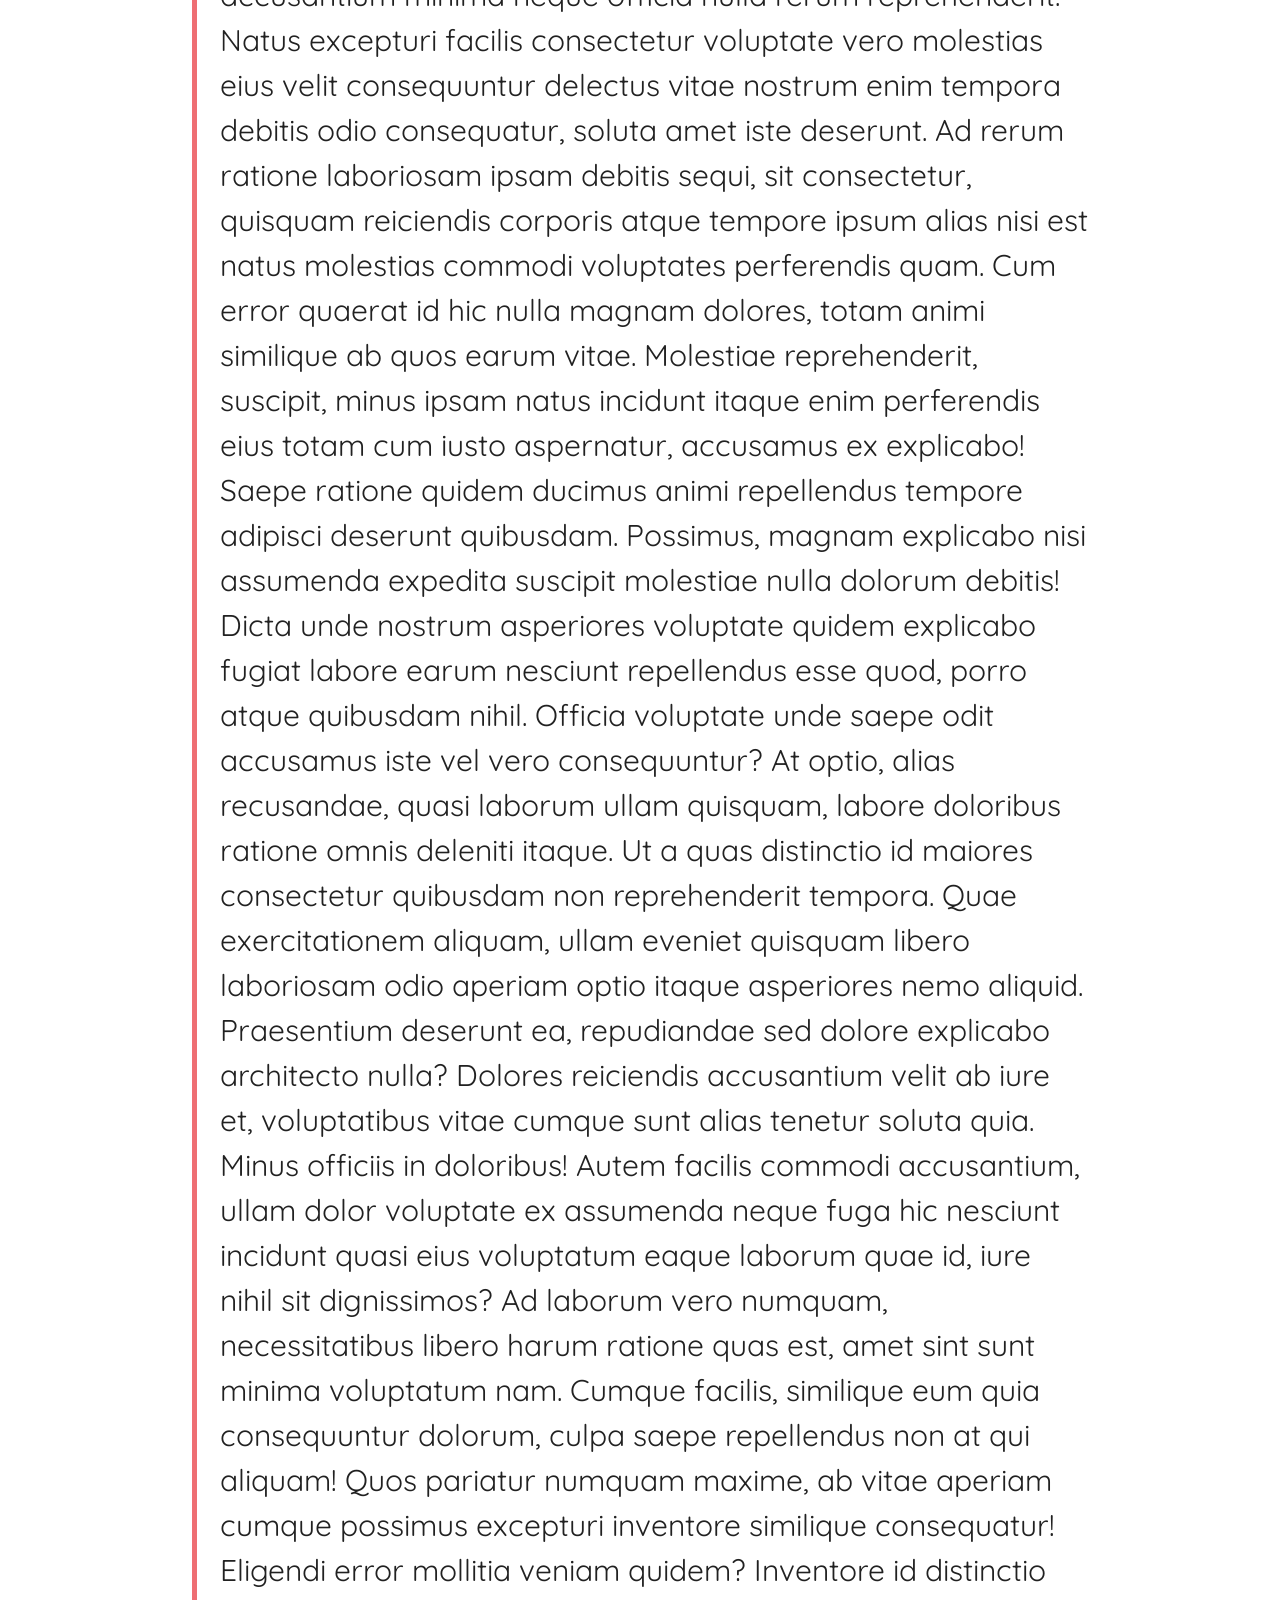
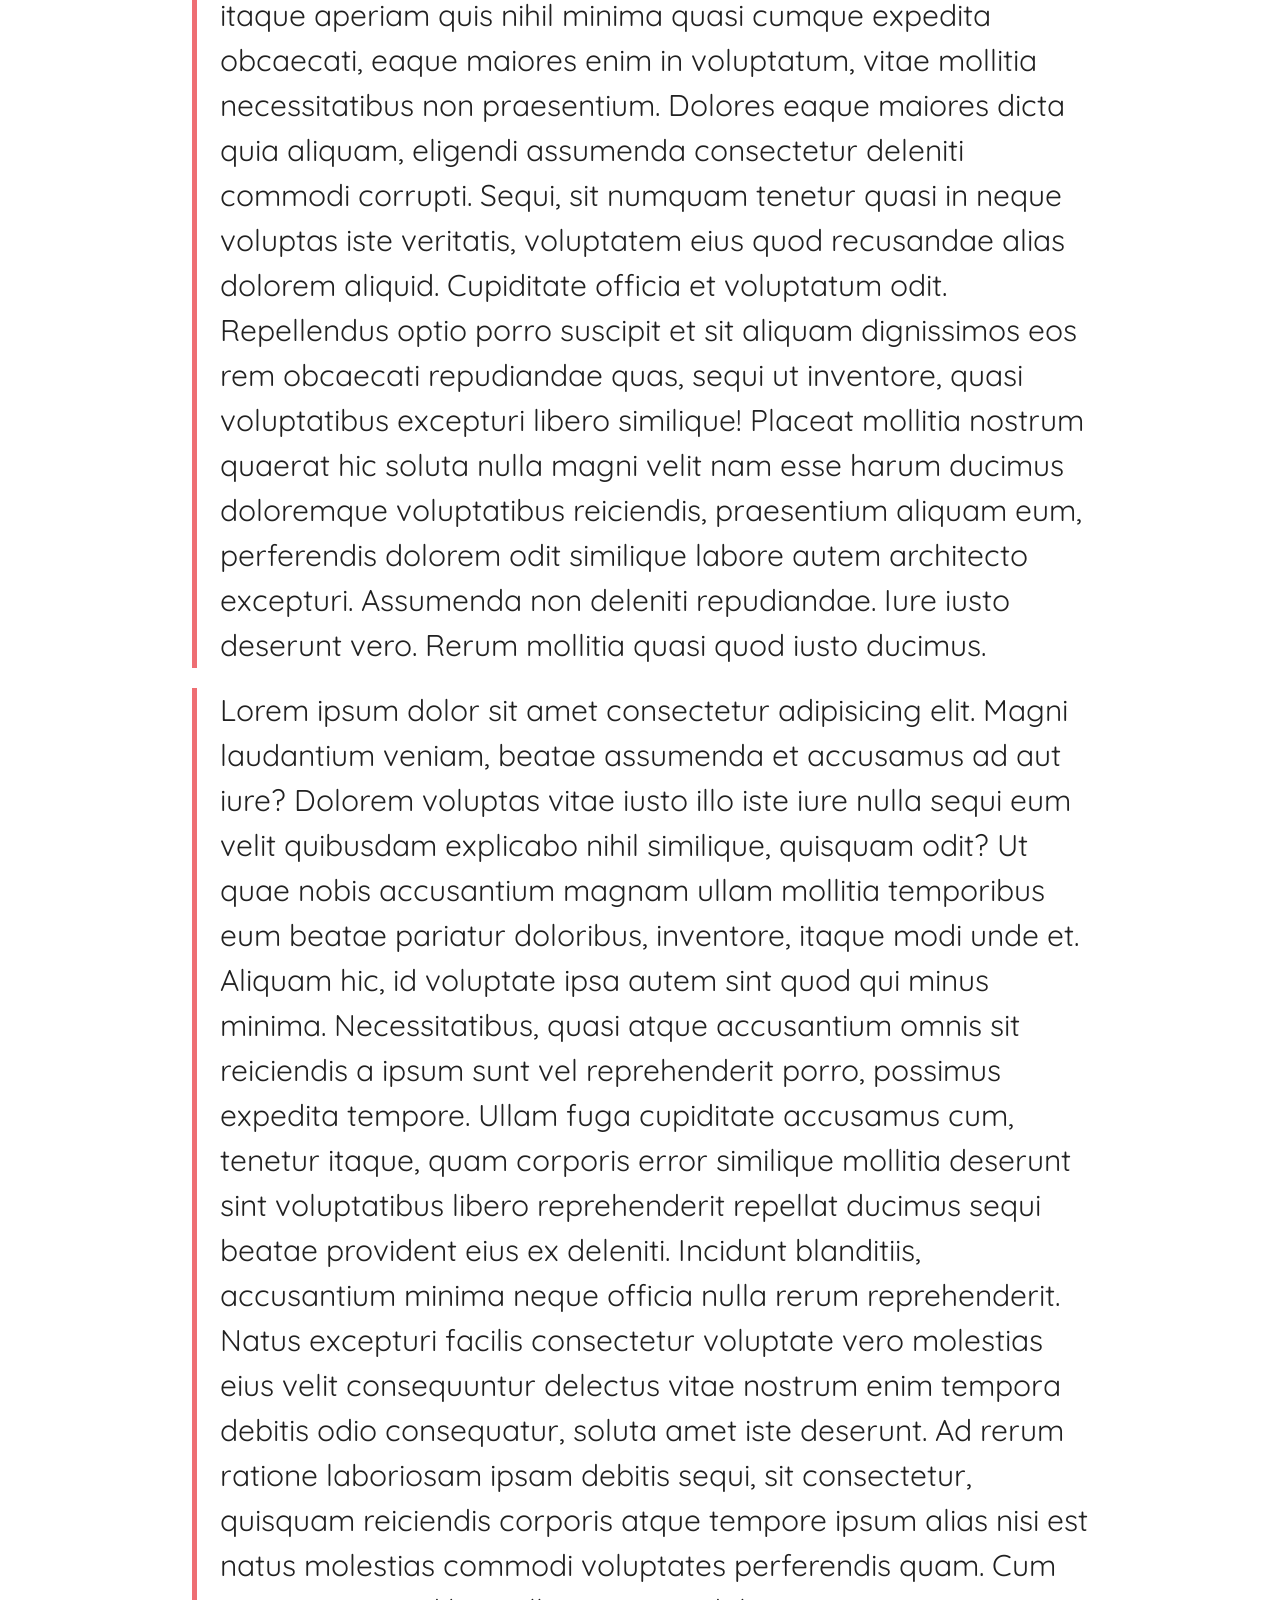
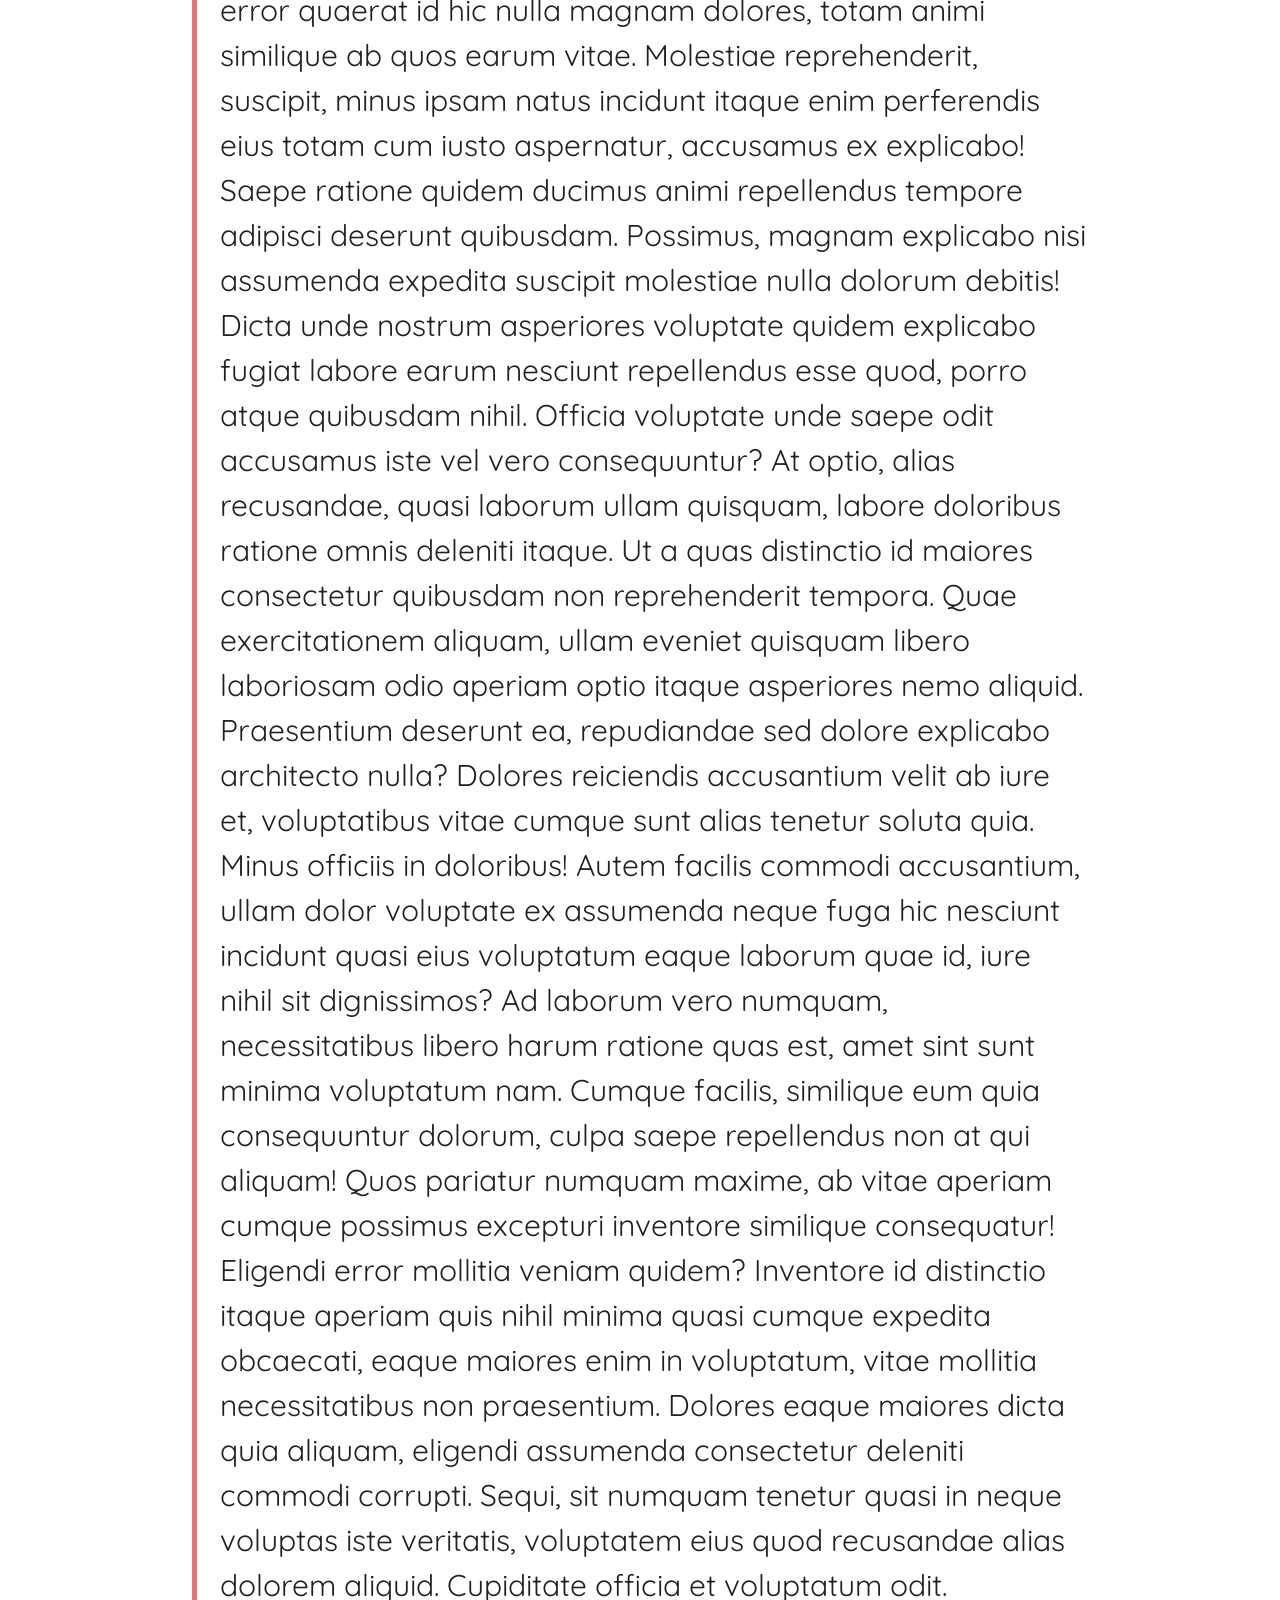
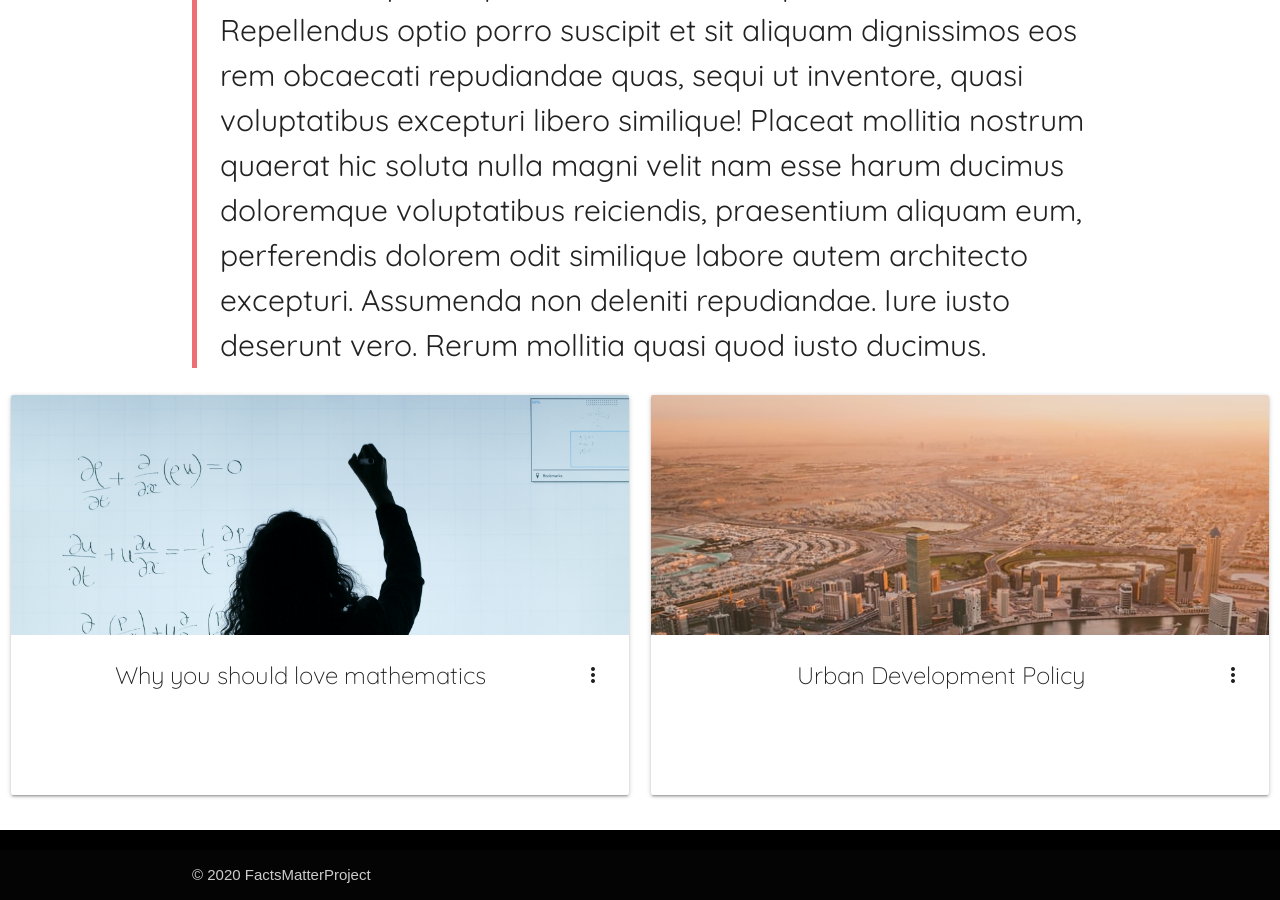
<file: blogarticle2.html>
<!DOCTYPE html>
<html lang="en">
<head>
    <meta charset="UTF-8">
    <meta name="viewport" content="width=device-width, initial-scale=1.0">
    <title>Why you should love mathematics</title>
    <link rel="stylesheet" href="blogarticle.css">
    <link href="https://fonts.googleapis.com/icon?family=Material+Icons" rel="stylesheet">
     <link rel="stylesheet" href="https://cdnjs.cloudflare.com/ajax/libs/materialize/1.0.0/css/materialize.min.css">
     <script src="https://cdnjs.cloudflare.com/ajax/libs/materialize/1.0.0/js/materialize.min.js"></script>
     <link href="https://fonts.googleapis.com/css2?family=Quicksand:wght@300&display=swap" rel="stylesheet">
    </head>
<body>
    
      <img class="responsive-img" src="photo8.jpg">

      <div class="container">
     <h3>
         How to fix our broken education system
     </h3>
     <blockquote>
         Lorem ipsum dolor sit amet consectetur adipisicing elit. Magni laudantium 
         veniam, beatae assumenda et accusamus ad aut iure? Dolorem voluptas vitae 
         iusto illo iste iure nulla sequi eum velit quibusdam explicabo nihil 
         similique, quisquam odit? Ut quae nobis accusantium magnam ullam mollitia 
         temporibus eum beatae pariatur doloribus, inventore, itaque modi unde et. 
         Aliquam hic, id voluptate ipsa autem sint quod qui minus minima. 
         Necessitatibus, quasi atque accusantium omnis sit reiciendis a ipsum sunt 
         vel reprehenderit porro, possimus expedita tempore. Ullam fuga cupiditate 
         accusamus cum, tenetur itaque, quam corporis error similique mollitia 
         deserunt sint voluptatibus libero reprehenderit repellat ducimus sequi beatae
         provident eius ex deleniti. Incidunt blanditiis, accusantium minima neque 
         officia nulla rerum reprehenderit. Natus excepturi facilis consectetur 
         voluptate vero molestias eius velit consequuntur delectus vitae nostrum enim 
         tempora debitis odio consequatur, soluta amet iste deserunt. Ad rerum ratione 
         laboriosam ipsam debitis sequi, sit consectetur, quisquam reiciendis corporis
          atque tempore ipsum alias nisi est natus molestias commodi voluptates 
          perferendis quam. Cum error quaerat id hic nulla magnam dolores, totam animi 
          similique ab quos earum vitae. Molestiae reprehenderit, suscipit, minus ipsam
           natus incidunt itaque enim perferendis eius totam cum iusto aspernatur, 
           accusamus ex explicabo! Saepe ratione quidem ducimus animi repellendus 
           tempore adipisci deserunt quibusdam. Possimus, magnam explicabo nisi 
           assumenda expedita suscipit molestiae nulla dolorum debitis! Dicta unde 
           nostrum asperiores voluptate quidem explicabo fugiat labore earum nesciunt 
           repellendus esse quod, porro atque quibusdam nihil. Officia voluptate unde 
           saepe odit accusamus iste vel vero consequuntur? At optio, alias recusandae,
            quasi laborum ullam quisquam, labore doloribus ratione omnis deleniti 
            itaque. Ut a quas distinctio id maiores consectetur quibusdam non 
            reprehenderit tempora. Quae exercitationem aliquam, ullam eveniet quisquam 
            libero laboriosam odio aperiam optio itaque asperiores nemo aliquid. 
            Praesentium deserunt ea, repudiandae sed dolore explicabo architecto nulla?
             Dolores reiciendis accusantium velit ab iure et, voluptatibus vitae cumque
              sunt alias tenetur soluta quia. Minus officiis in doloribus! 
              Autem facilis commodi accusantium, ullam dolor voluptate ex assumenda 
              neque fuga hic nesciunt incidunt quasi eius voluptatum eaque laborum quae 
              id, iure nihil sit dignissimos? Ad laborum vero numquam, necessitatibus 
              libero harum ratione quas est, amet sint sunt minima voluptatum nam. 
              Cumque facilis, similique eum quia consequuntur dolorum, culpa saepe 
              repellendus non at qui aliquam! Quos pariatur numquam maxime, ab vitae 
              aperiam cumque possimus excepturi inventore similique consequatur! 
              Eligendi error mollitia veniam quidem? Inventore id distinctio itaque 
              aperiam quis nihil minima quasi cumque expedita obcaecati, eaque maiores 
              enim in voluptatum, vitae mollitia necessitatibus non praesentium. 
              Dolores eaque maiores dicta quia aliquam, eligendi assumenda consectetur 
              deleniti commodi corrupti. Sequi, sit numquam tenetur quasi in neque 
              voluptas iste veritatis, voluptatem eius quod recusandae alias dolorem 
              aliquid. Cupiditate officia et voluptatum odit. Repellendus optio porro 
              suscipit et sit aliquam dignissimos eos rem obcaecati repudiandae quas, 
              sequi ut inventore, quasi voluptatibus excepturi libero similique! 
              Placeat mollitia nostrum quaerat hic soluta nulla magni velit nam esse 
              harum ducimus doloremque voluptatibus reiciendis, praesentium aliquam eum, 
              perferendis dolorem odit similique labore autem architecto excepturi. 
              Assumenda non deleniti repudiandae. Iure iusto deserunt vero. 
              Rerum mollitia quasi quod iusto ducimus.
     </blockquote>
     <blockquote>
        Lorem ipsum dolor sit amet consectetur adipisicing elit. Magni laudantium 
        veniam, beatae assumenda et accusamus ad aut iure? Dolorem voluptas vitae 
        iusto illo iste iure nulla sequi eum velit quibusdam explicabo nihil 
        similique, quisquam odit? Ut quae nobis accusantium magnam ullam mollitia 
        temporibus eum beatae pariatur doloribus, inventore, itaque modi unde et. 
        Aliquam hic, id voluptate ipsa autem sint quod qui minus minima. 
        Necessitatibus, quasi atque accusantium omnis sit reiciendis a ipsum sunt 
        vel reprehenderit porro, possimus expedita tempore. Ullam fuga cupiditate 
        accusamus cum, tenetur itaque, quam corporis error similique mollitia 
        deserunt sint voluptatibus libero reprehenderit repellat ducimus sequi beatae
        provident eius ex deleniti. Incidunt blanditiis, accusantium minima neque 
        officia nulla rerum reprehenderit. Natus excepturi facilis consectetur 
        voluptate vero molestias eius velit consequuntur delectus vitae nostrum enim 
        tempora debitis odio consequatur, soluta amet iste deserunt. Ad rerum ratione 
        laboriosam ipsam debitis sequi, sit consectetur, quisquam reiciendis corporis
         atque tempore ipsum alias nisi est natus molestias commodi voluptates 
         perferendis quam. Cum error quaerat id hic nulla magnam dolores, totam animi 
         similique ab quos earum vitae. Molestiae reprehenderit, suscipit, minus ipsam
          natus incidunt itaque enim perferendis eius totam cum iusto aspernatur, 
          accusamus ex explicabo! Saepe ratione quidem ducimus animi repellendus 
          tempore adipisci deserunt quibusdam. Possimus, magnam explicabo nisi 
          assumenda expedita suscipit molestiae nulla dolorum debitis! Dicta unde 
          nostrum asperiores voluptate quidem explicabo fugiat labore earum nesciunt 
          repellendus esse quod, porro atque quibusdam nihil. Officia voluptate unde 
          saepe odit accusamus iste vel vero consequuntur? At optio, alias recusandae,
           quasi laborum ullam quisquam, labore doloribus ratione omnis deleniti 
           itaque. Ut a quas distinctio id maiores consectetur quibusdam non 
           reprehenderit tempora. Quae exercitationem aliquam, ullam eveniet quisquam 
           libero laboriosam odio aperiam optio itaque asperiores nemo aliquid. 
           Praesentium deserunt ea, repudiandae sed dolore explicabo architecto nulla?
            Dolores reiciendis accusantium velit ab iure et, voluptatibus vitae cumque
             sunt alias tenetur soluta quia. Minus officiis in doloribus! 
             Autem facilis commodi accusantium, ullam dolor voluptate ex assumenda 
             neque fuga hic nesciunt incidunt quasi eius voluptatum eaque laborum quae 
             id, iure nihil sit dignissimos? Ad laborum vero numquam, necessitatibus 
             libero harum ratione quas est, amet sint sunt minima voluptatum nam. 
             Cumque facilis, similique eum quia consequuntur dolorum, culpa saepe 
             repellendus non at qui aliquam! Quos pariatur numquam maxime, ab vitae 
             aperiam cumque possimus excepturi inventore similique consequatur! 
             Eligendi error mollitia veniam quidem? Inventore id distinctio itaque 
             aperiam quis nihil minima quasi cumque expedita obcaecati, eaque maiores 
             enim in voluptatum, vitae mollitia necessitatibus non praesentium. 
             Dolores eaque maiores dicta quia aliquam, eligendi assumenda consectetur 
             deleniti commodi corrupti. Sequi, sit numquam tenetur quasi in neque 
             voluptas iste veritatis, voluptatem eius quod recusandae alias dolorem 
             aliquid. Cupiditate officia et voluptatum odit. Repellendus optio porro 
             suscipit et sit aliquam dignissimos eos rem obcaecati repudiandae quas, 
             sequi ut inventore, quasi voluptatibus excepturi libero similique! 
             Placeat mollitia nostrum quaerat hic soluta nulla magni velit nam esse 
             harum ducimus doloremque voluptatibus reiciendis, praesentium aliquam eum, 
             perferendis dolorem odit similique labore autem architecto excepturi. 
             Assumenda non deleniti repudiandae. Iure iusto deserunt vero. 
             Rerum mollitia quasi quod iusto ducimus.
    </blockquote>
    </div>
<div class="row">
<div class="col s12 m6 l6">
    <div class="card medium">
        <div class="card-image">
            <img src="photo8.jpg">
          </div>
          <div class="card-content">
            <span class="card-title activator grey-text text-darken-4">Why you should love mathematics<i class="material-icons right">more_vert</i></span>
            <p><a href="#">Read More</a></p>
          </div>
          <div class="card-reveal">
            <span class="card-title grey-text text-darken-4">Professor Joe Smith<i class="material-icons right">close</i></span>
            <p>Professor Joe Smith is a nobel price winner in mathematics and professor emeritus at the Massachusetts Institue of Technology. 
                He has published over 35 books, and has weekly podcast titled 'numbers dont lie'. Follow him on twitter at ""
                and view his podcast at ""
            </p>
          </div>
      </div>
</div>
<div class="col s12 m6 l6">
    <div class="card medium">
        <div class="card-image">
            <img src="photo9.jpg">
          </div>
<div class="card-content">
    <span class="card-title activator grey-text text-darken-4">Urban Development Policy<i class="material-icons right">more_vert</i></span>
    <p><a href="#">Read More</a></p>
  </div>
  <div class="card-reveal">
    <span class="card-title grey-text text-darken-4">Professor Michael John<i class="material-icons right">close</i></span>
    <p>Michael John is a Professor Emeritus at Brown University where he taught public policy and urban economics for over 40 years.</p>
  </div>
</div>
      </div>
</div>
</div>


    
      <footer class="page-footer black">
      <div class="footer-copyright">
        <div class="container">
        © 2020 FactsMatterProject
        </div>
      </div>
    </footer> 
</body>
</html>
</file>
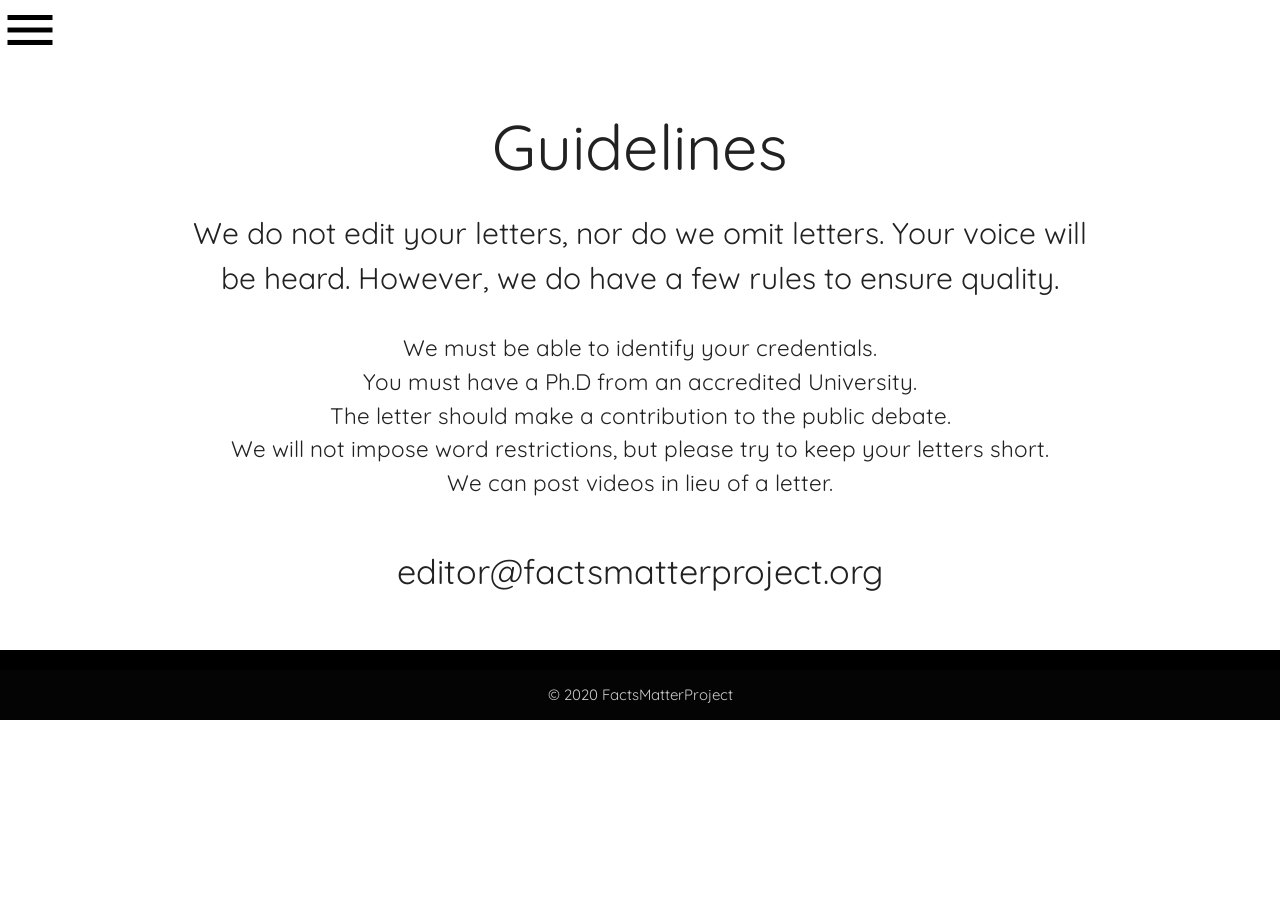
<file: contact.html>
<!DOCTYPE html>
<html lang="en">
<head>
    <meta charset="UTF-8">
    <meta name="viewport" content="width=device-width, initial-scale=1.0">
    <title>Document</title>
    <script src="https://ajax.googleapis.com/ajax/libs/jquery/3.5.1/jquery.min.js"></script>
    <link rel="stylesheet" href="contact.css">
    <link href="https://fonts.googleapis.com/icon?family=Material+Icons" rel="stylesheet">
     <link rel="stylesheet" href="https://cdnjs.cloudflare.com/ajax/libs/materialize/1.0.0/css/materialize.min.css">
     <script src="https://cdnjs.cloudflare.com/ajax/libs/materialize/1.0.0/js/materialize.min.js"></script>
     <link href="https://fonts.googleapis.com/css2?family=Quicksand:wght@300&display=swap" rel="stylesheet">
     <script>
      $(document).ready(function(){
   $('.sidenav').sidenav();
 });

 </script>
</head>
<body>
    <ul id="slide-out" class="sidenav red">
        <li class="one"><a href="index.html">Home</a></li>
        <li><a href="about.html">About</a></li>
        <li><a id="menu" href="contact.html">Submit Op-Ed</a>
     

             <!-- Tap Target Structure -->
    <div class="tap-target" data-target="menu">
    <div class="tap-target-content">
      <h5>Title</h5>
      <p>A bunch of text</p>
    </div>
    </div>
          
        </li>
        <li><a href="privacypolicy.html">Privacy Policy</a></li>
        <li class="no-padding"></li>
        <hr class="hrline">
        <li class="one"><a href="blogarticle1.html">Featured Article</a></li>
        <li><a href="#!">Urban Economics</a></li>
        <li><a href="#!">Trade</a></li>
        <li><a href="#!">Environment</a></li>
        <li><a href="#!">Education Reform</a></li>
        <li><a href="#!">Social Security</a></li>
        <li><a href="#!">Taxes</a></li>
        
    
        <li class="no-padding"></li>
          </ul>
    
      <a href="#" data-target="slide-out" class="sidenav-trigger show-on-large"><i class="material-icons medium" style=
        "color: black;">menu</i></a>

            
                <div class="container">
                    <h1>Guidelines</h1>
                    <p> We do not edit your letters, nor do we omit letters.
                        Your voice will be heard.
                        However, we do have a few rules to ensure quality.
                    </p>
                    <ul class="listedit">
                        <li>We must be able to identify your credentials.</li>
                        <li>You must have a Ph.D from an accredited University.</li>
                        <li>The letter should make a contribution
                            to the public debate. </li>
                        <li> We will not impose word restrictions, but please try to keep your letters short. 
                        <li> We can post videos in lieu of a letter.</li>
                    </ul>
                    <h4>editor@factsmatterproject.org</h4>
                </div>
            
                <footer class="page-footer black footerstyle">
                    <div class="footer-copyright">
                      <div class="container">
                      © 2020 FactsMatterProject
                      </div>
                    </div>
                  </footer> 
        
</body>
</html>
</file>
<file: index.css>
body, html {
    height: 100%;
    margin: 0;
    font: 400 20px/2.2 "Lato", sans-serif;
    color: #777;
    background-color: black;
  }
  
  .bgimg-1, .bgimg-2, .bgimg-3 {
    position: relative;
    opacity: 0.65;
    background-attachment: fixed;
    background-position: center;
    background-repeat: no-repeat;
    background-size: cover;
  
  }
  .bgimg-1 {
    background-color: black;
    min-height: 100%;
  }
  
  .bgimg-2 {
    background-image: url("photo5.jpeg");
    min-height: 400px;
  }
  
  .bgimg-3 {
    background-image: url("photo3.jpeg");
    min-height: 400px;
  }
  
  .caption {
    position: absolute;
    left: 0;
    top: 50%;
    width: 100%;
    text-align: center;
    color: #000;
  }
  
  .caption span.border {
    background-color: #111;
    color: #fff;
    padding: 18px;
    font-size: 25px;
    letter-spacing: 10px;
  }
  
  h3 {
    letter-spacing: 5px;
    text-transform: uppercase;
    font: 20px "Lato", sans-serif;
    color: #111;
  }

  .border { 
    cursor: grab;
  }

  .border:hover { 
    border: solid; 
    border-color: white; 
    border-width: 1em;
  }
  
  /* Turn off parallax scrolling for tablets and phones */
  @media only screen and (max-device-width: 1024px) {
    .bgimg-1, .bgimg-2, .bgimg-3 {
      background-attachment: scroll;
    }
  }
</file>
<file: Academic Tribunal/index.css>
body, html {
    height: 100%;
    margin: 0;
    font: 400 20px/2.2 "Lato", sans-serif;
    color: #777;
    background-color: black;
  }
  
  .bgimg-1, .bgimg-2, .bgimg-3 {
    position: relative;
    opacity: 0.65;
    background-attachment: fixed;
    background-position: center;
    background-repeat: no-repeat;
    background-size: cover;
  
  }
  .bgimg-1 {
    background-color: black;
    min-height: 100%;
  }
  
  .bgimg-2 {
    background-image: url("photo5.jpeg");
    min-height: 400px;
  }
  
  .bgimg-3 {
    background-image: url("photo3.jpeg");
    min-height: 400px;
  }
  
  .caption {
    position: absolute;
    left: 0;
    top: 50%;
    width: 100%;
    text-align: center;
    color: #000;
  }
  
  .caption span.border {
    background-color: #111;
    color: #fff;
    padding: 18px;
    font-size: 25px;
    letter-spacing: 10px;
  }
  
  h3 {
    letter-spacing: 5px;
    text-transform: uppercase;
    font: 20px "Lato", sans-serif;
    color: #111;
  }

  .border { 
    cursor: grab;
  }

  .border:hover { 
    border: solid; 
    border-color: white; 
    border-width: 1em;
  }
  
  /* Turn off parallax scrolling for tablets and phones */
  @media only screen and (max-device-width: 1024px) {
    .bgimg-1, .bgimg-2, .bgimg-3 {
      background-attachment: scroll;
    }
  }
</file>
<file: grid.css>
.test { 
    display: grid; 
    justify-content: center;
    margin-top: 5rem; 
}

blockquote { 
    text-align: center;
    margin-top: 5rem;
    font-size: 1.5rem;
    font-family: 'Times New Roman', Times, serif;
}

.testhh { 
    padding-top: 2rem; 
}

a { 
    color: white !important;
    font-size: 1.5rem !important;
    
}

.one { 
    margin-top: 2rem;
}

.hrline { 
    margin-top: 2rem;
}

.footerstyle  {
    font-family: 'Quicksand', sans-serif;
    font-size: 2.0;
    text-align: center;
    margin-top: 4rem;
}
</file>
<file: blogarticle.css>
blockquote { 
    font-family: 'Quicksand', sans-serif;
    font-size: 2rem;
    margin-top: 2rem;
}

h3 { 
    padding-bottom: 2rem;
    font-family: 'Quicksand', sans-serif;
    text-decoration: underline;
    text-decoration-color: black;
    text-align: center;
}

a { 
    color: white !important;
    font-size: 1.5rem !important;
    
}

.one { 
    margin-top: 2rem;
}

.hrline { 
    margin-top: 2rem;
}

p, span { 
    font-family: 'Quicksand', sans-serif;
    text-align: center;
    font-size: 2rem;
}

.cardrow { 
    margin-top: 4rem;
}

.footerstyle  {
    font-family: 'Quicksand', sans-serif;
    font-size: 2.0;
    text-align: center;
}

.readmorelink { 
    color: green !important;
}

.revealtext { 
    font-size: 1.5rem !important; 
}
</file>
<file: contact.css>
a { 
    color: white !important;
    font-size: 1.5rem !important;
    
}

.one { 
    margin-top: 2rem;
}

.hrline { 
    margin-top: 2rem;
}

.footerstyle  {
    font-family: 'Quicksand', sans-serif;
    font-size: 2.0;
    text-align: center;
    margin-top: 4rem;
}

p { 
    font-family: 'Quicksand', sans-serif;
    text-align: center;
    font-size: 2rem;
}

h1 {
    text-align: center;
    font-family: 'Quicksand', sans-serif;
}

.listedit { 
    text-align: center;
    font-family: 'Quicksand', sans-serif;
    font-size: 1.5rem;
}

h4 { 
    text-align: center;
    font-family: 'Quicksand', sans-serif;
    padding-top: 2rem; 
}
</file>
